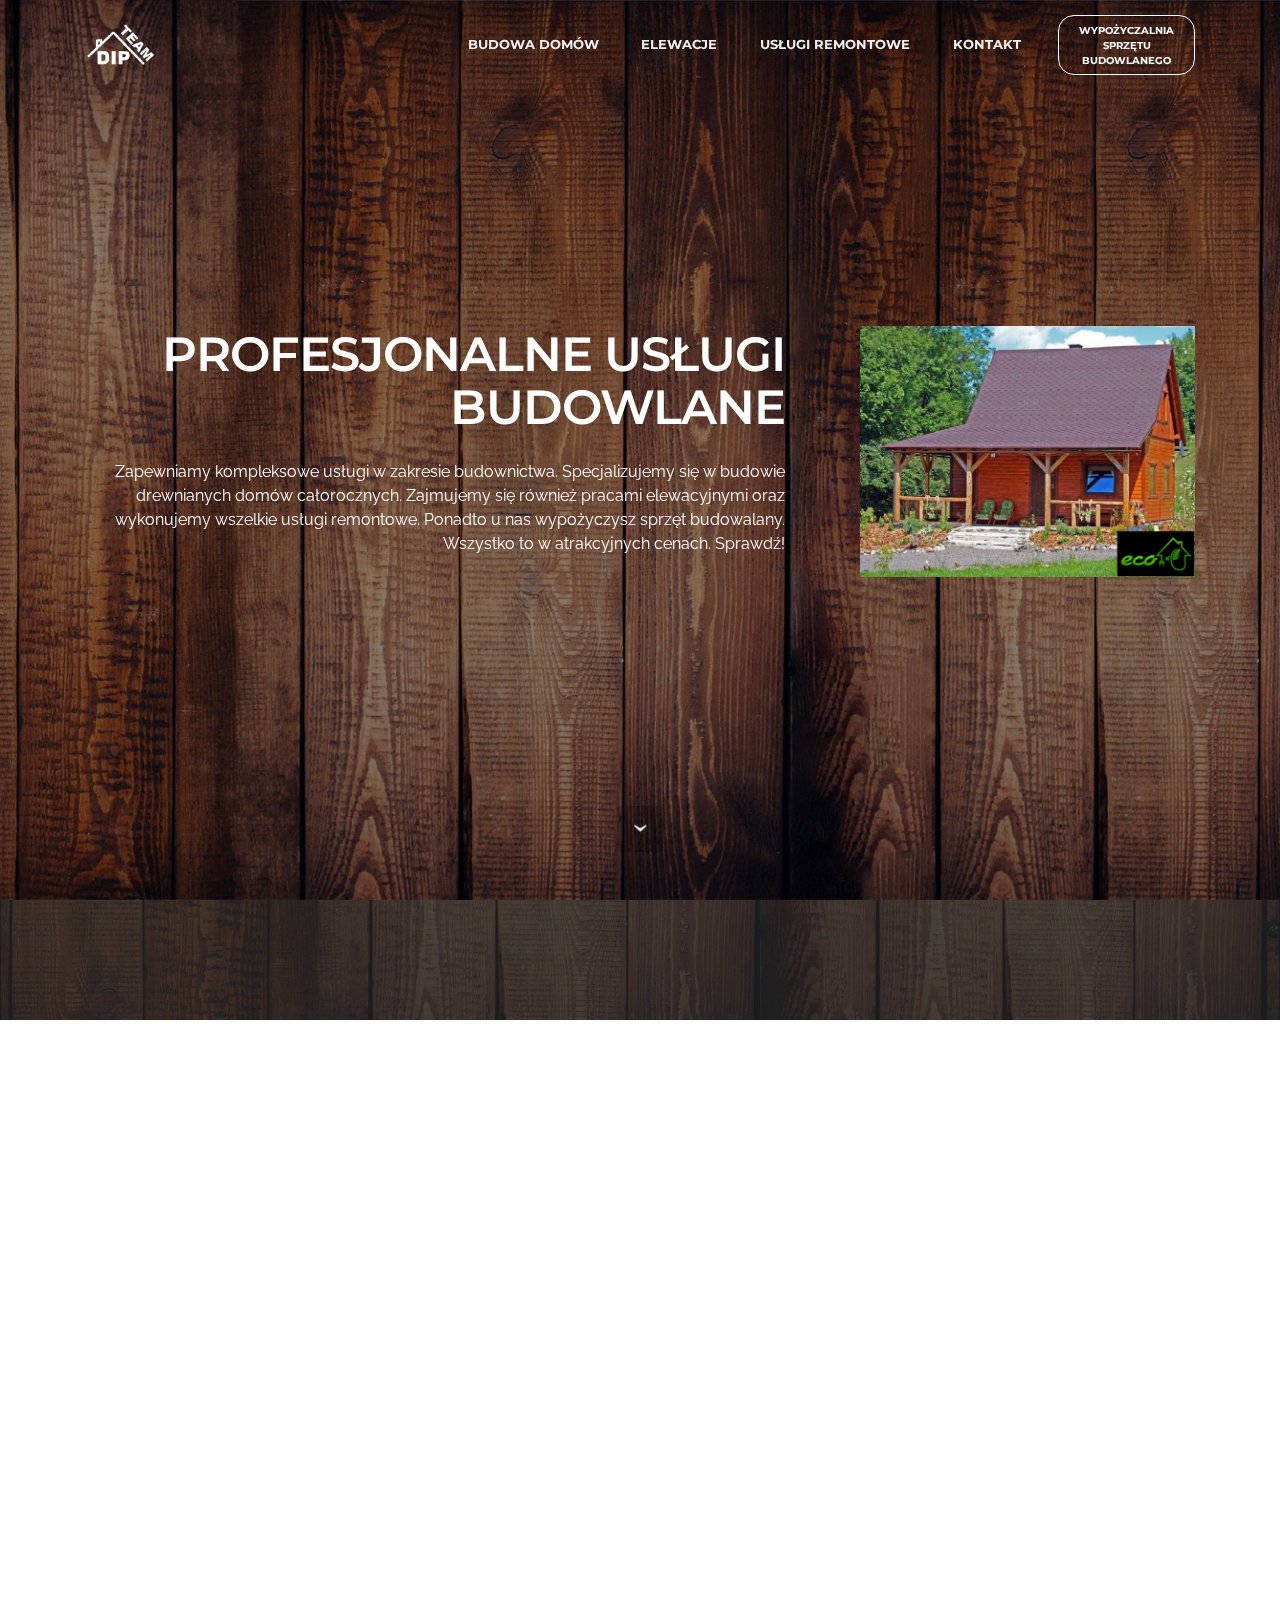
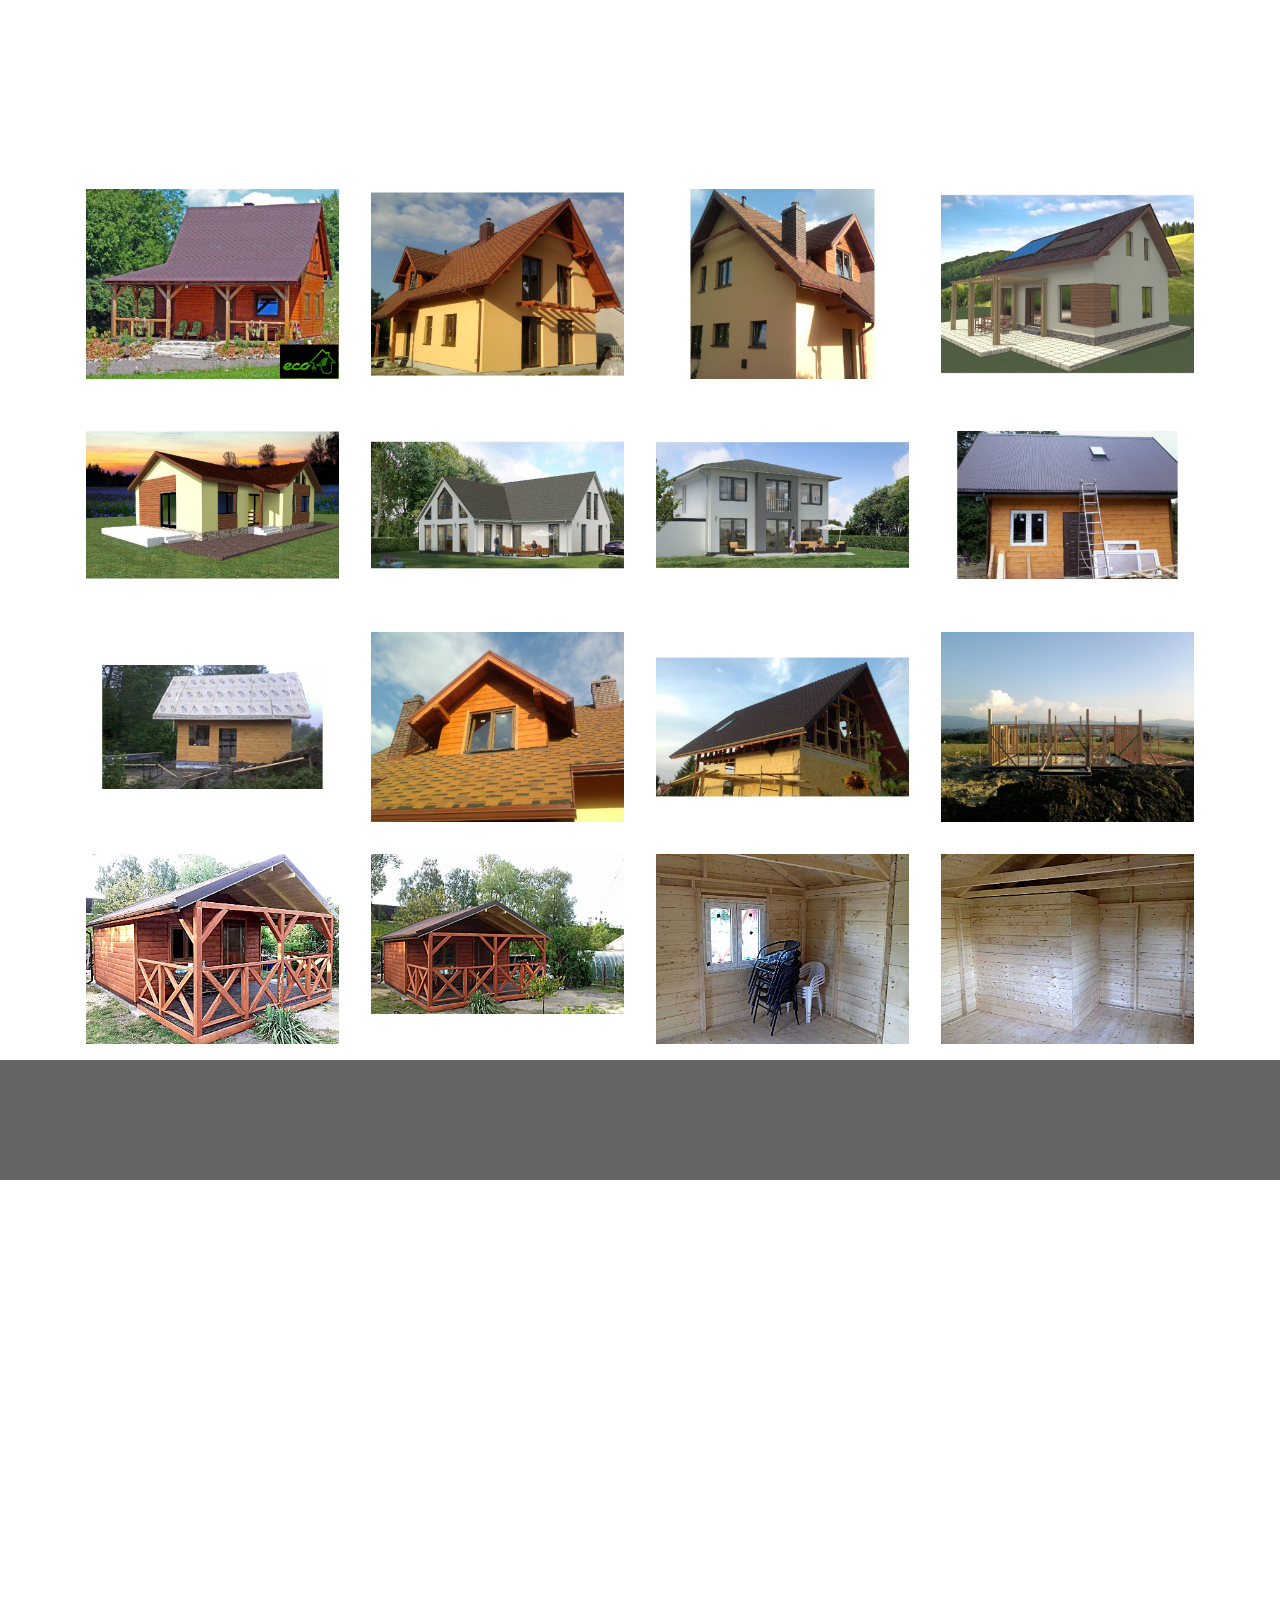
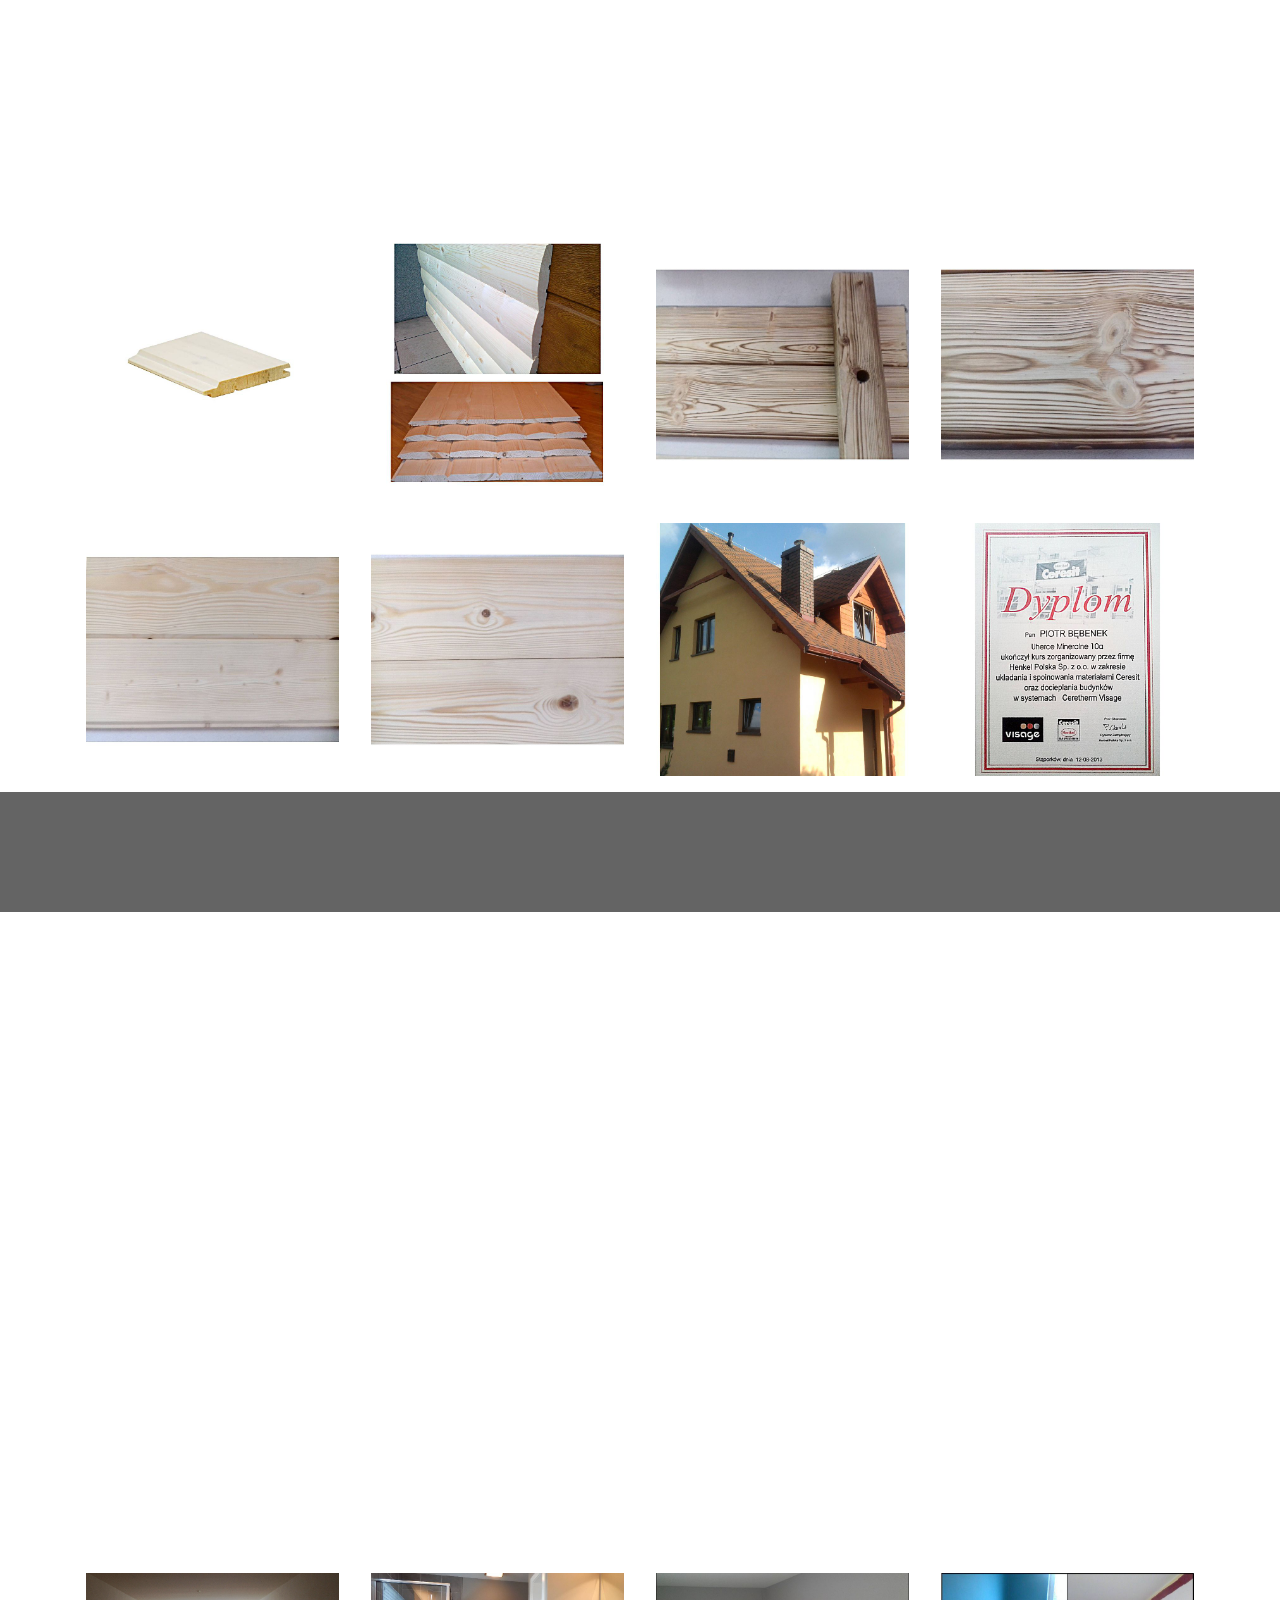
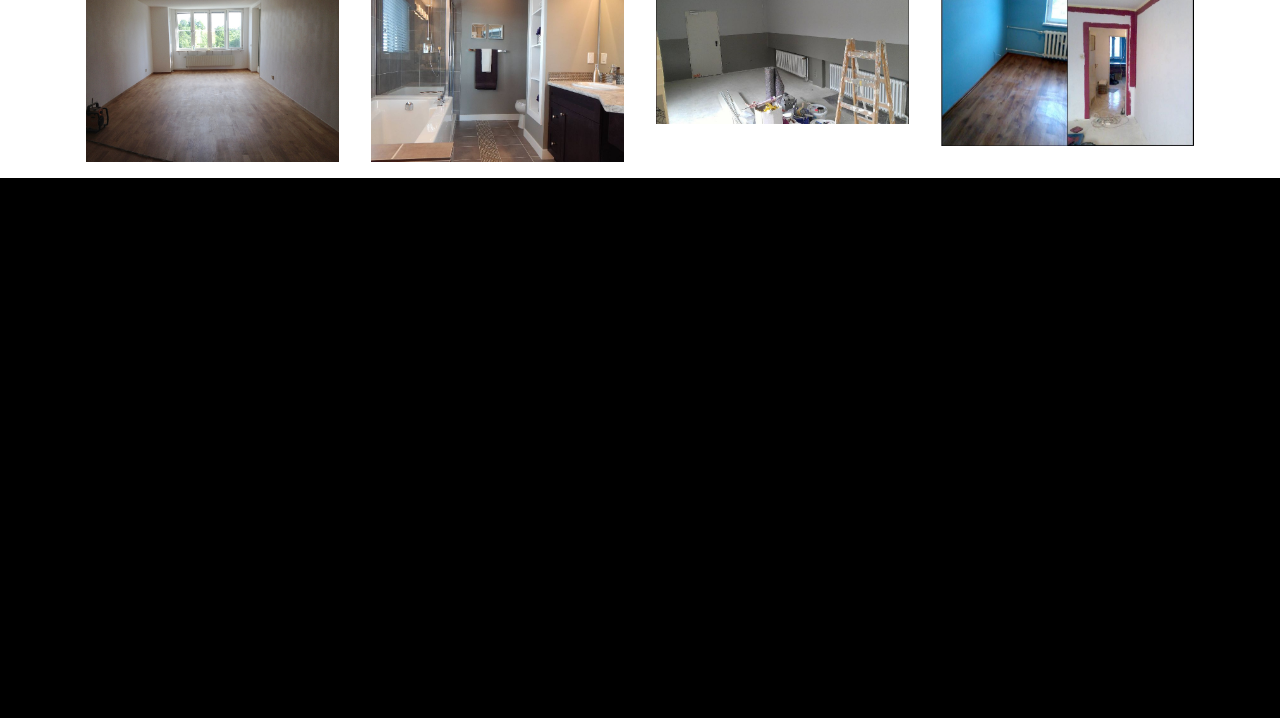
<file: index.html>
<!DOCTYPE html>
<html>
<head>
  <!-- Site made with Mobirise Website Builder v3.12.1, https://mobirise.com -->
  <meta charset="UTF-8">
  <meta http-equiv="X-UA-Compatible" content="IE=edge">
  <meta name="generator" content="Mobirise v3.12.1, mobirise.com">
  <meta name="viewport" content="width=device-width, initial-scale=1">
  <link rel="shortcut icon" href="assets/images/logo1-191x128-10.png" type="image/x-icon">
  <meta name="description" content="">
  
  <link rel="stylesheet" href="https://fonts.googleapis.com/css?family=Lora:400,700,400italic,700italic&amp;subset=latin">
  <link rel="stylesheet" href="https://fonts.googleapis.com/css?family=Montserrat:400,700">
  <link rel="stylesheet" href="https://fonts.googleapis.com/css?family=Raleway:100,100i,200,200i,300,300i,400,400i,500,500i,600,600i,700,700i,800,800i,900,900i">
  <link rel="stylesheet" href="assets/bootstrap-material-design-font/css/material.css">
  <link rel="stylesheet" href="assets/et-line-font-plugin/style.css">
  <link rel="stylesheet" href="assets/tether/tether.min.css">
  <link rel="stylesheet" href="assets/bootstrap/css/bootstrap.min.css">
  <link rel="stylesheet" href="assets/dropdown/css/style.css">
  <link rel="stylesheet" href="assets/animate.css/animate.min.css">
  <link rel="stylesheet" href="assets/theme/css/style.css">
  <link rel="stylesheet" href="assets/mobirise-gallery/style.css">
  <link rel="stylesheet" href="assets/mobirise/css/mbr-additional.css" type="text/css">
  
  
  
</head>
<body>
<section id="menu-2">

    <nav class="navbar navbar-dropdown bg-color transparent navbar-fixed-top">
        <div class="container">

            <div class="mbr-table">
                <div class="mbr-table-cell">

                    <div class="navbar-brand">
                        <a href="index.html#header2-0" class="navbar-logo"><img src="assets/images/logo1-191x128-10.png" alt="DIPTEAM"></a>
                        
                    </div>

                </div>
                <div class="mbr-table-cell">

                    <button class="navbar-toggler pull-xs-right hidden-md-up" type="button" data-toggle="collapse" data-target="#exCollapsingNavbar">
                        <div class="hamburger-icon"></div>
                    </button>

                    <ul class="nav-dropdown collapse pull-xs-right nav navbar-nav navbar-toggleable-sm" id="exCollapsingNavbar"><li class="nav-item"><a class="nav-link link" href="index.html#msg-box8-4">BUDOWA DOMÓW</a></li><li class="nav-item"><a class="nav-link link" href="index.html#msg-box8-8">ELEWACJE</a></li><li class="nav-item"><a class="nav-link link" href="index.html#msg-box8-c">USŁUGI REMONTOWE</a></li><li class="nav-item"><a class="nav-link link" href="index.html#msg-box8-r" aria-expanded="false">KONTAKT</a></li><li class="nav-item nav-btn"><a class="nav-link btn btn-white btn-white-outline" href="page2.html" target="_blank">WYPOŻYCZALNIA<br> SPRZĘTU<br> BUDOWLANEGO</a></li></ul>
                    <button hidden="" class="navbar-toggler navbar-close" type="button" data-toggle="collapse" data-target="#exCollapsingNavbar">
                        <div class="close-icon"></div>
                    </button>

                </div>
            </div>

        </div>
    </nav>

</section>

<section class="engine"><a rel="external" href="https://mobirise.com">mobirise.com</a></section><section class="mbr-section mbr-section-hero mbr-section-full header2 mbr-parallax-background mbr-after-navbar" id="header2-0" style="background-image: url(assets/images/floor-1256804-1920-2000x1122-70.jpg);">

    <div class="mbr-overlay" style="opacity: 0.4; background-color: rgb(0, 0, 0);">
    </div>

    <div class="mbr-table mbr-table-full">
        <div class="mbr-table-cell">

            <div class="container">
                <div class="mbr-section row">
                    <div class="mbr-table-md-up">
                        
                        
                        

                        <div class="mbr-table-cell col-md-5 content-size text-xs-center text-md-right">

                            <h3 class="mbr-section-title display-2">PROFESJONALNE USŁUGI BUDOWLANE</h3>

                            <div class="mbr-section-text">
                                <p>Zapewniamy kompleksowe usługi w zakresie budownictwa. Specjalizujemy się w budowie drewnianych domów całorocznych. Zajmujemy się również pracami elewacyjnymi oraz wykonujemy wszelkie usługi remontowe. Ponadto u nas wypożyczysz sprzęt budowalany. Wszystko to w atrakcyjnych cenach. Sprawdź!</p>
                            </div>

                            

                        </div>
                        <div class="mbr-table-cell mbr-valign-top mbr-left-padding-md-up col-md-7 image-size" style="width: 36%;">
                            <div class="mbr-figure"><img src="assets/images/29-1400x1050-91.png"></div>
                        </div>

                    </div>
                </div>
            </div>

        </div>
    </div>

    <div class="mbr-arrow mbr-arrow-floating hidden-sm-down" aria-hidden="true"><a href="#msg-box8-4"><i class="mbr-arrow-icon"></i></a></div>

</section>

<section class="mbr-section article mbr-parallax-background" id="msg-box8-4" style="background-image: url(assets/images/floor-1256804-1920-2000x1122-78.jpg); padding-top: 40px; padding-bottom: 40px;">

    <div class="mbr-overlay" style="opacity: 0.8; background-color: rgb(34, 34, 34);">
    </div>
    <div class="container">
        <div class="row">
            <div class="col-md-8 col-md-offset-2 text-xs-center">
                <h3 class="mbr-section-title display-2">BUDOWA DOMÓW</h3>
                
                
            </div>
        </div>
    </div>

</section>

<section class="mbr-section mbr-section__container article" id="header3-5" style="background-color: rgb(255, 255, 255); padding-top: 20px; padding-bottom: 20px;">
    <div class="container">
        <div class="row">
            <div class="col-xs-12">
                <h3 class="mbr-section-title display-2">Ekologicznie, ekonomicznie, szybko, solidnie.</h3>
                
            </div>
        </div>
    </div>
</section>

<section class="mbr-section article mbr-section__container" id="content2-6" style="background-color: rgb(255, 255, 255); padding-top: 20px; padding-bottom: 20px;">

    <div class="container">
        <div class="row">
            <div class="col-xs-12 lead"><blockquote><p>&nbsp;&nbsp;&nbsp;&nbsp;Nasza działalność zajmuje się głównie kompleksową budową domów.&nbsp;<span style="font-size: 1.07rem; line-height: 1.5;">W szczególnosci budową domów typ,,kanadyjski".</span></p><p><span style="font-size: 1.07rem; line-height: 1.5;">Wykonujemy budowy domków jednorodzinnych letniskowych oraz całorocznych, elewacji drewnianych z boazerii oraz z pół bala a także ze styropianu, dzięki czemu domek przypomina tradycyjny murowany.&nbsp;</span></p></blockquote></div>
        </div>
    </div>

</section>

<section class="mbr-section article mbr-section__container" id="content2-1e" style="background-color: rgb(255, 255, 255); padding-top: 20px; padding-bottom: 20px;">

    <div class="container">
        <div class="row">
            <div class="col-xs-12 lead"><blockquote>Materiały, których używamy są najwyższej jakości, ponieważ głównie zależy nam na zadowoleniu klienta.</blockquote></div>
        </div>
    </div>

</section>

<section class="mbr-section article mbr-section__container" id="content2-1d" style="background-color: rgb(255, 255, 255); padding-top: 20px; padding-bottom: 20px;">

    <div class="container">
        <div class="row">
            <div class="col-xs-12 lead"><blockquote>Do budowy wykorzystujemy drewno certfikowane w klasie C24.</blockquote><blockquote>Dodatkowo wykonujemy konstrukcje z rodzimego drewna struganego czterostronnie, oczywiście wszytko jest zabezpieczone srodkiem niepalnym.</blockquote></div>
        </div>
    </div>

</section>

<section class="mbr-section article mbr-section__container" id="content2-1f" style="background-color: rgb(255, 255, 255); padding-top: 20px; padding-bottom: 20px;">

    <div class="container">
        <div class="row">
            <div class="col-xs-12 lead"><blockquote>Okna o współczynniku od 0,5-1,1 W/m2K w pakietach trzyszybowym lub w tradycyjnym.</blockquote></div>
        </div>
    </div>

</section>

<section class="mbr-section article mbr-section__container" id="content2-1c" style="background-color: rgb(255, 255, 255); padding-top: 20px; padding-bottom: 20px;">

    <div class="container">
        <div class="row">
            <div class="col-xs-12 lead"><blockquote><span style="font-size: 1.09rem; line-height: 1.5;">Oczywiście cena jak również materiały do wykonania są do wspólnego uzgodnienia .&nbsp;</span><span style="font-size: 1.09rem; line-height: 1.5;">Tak czy inaczej naszym głównym celem jest to aby nasz klient byl zadowolony- my też jesteśmy ludźmi więc zawsze możemy sie dogadać aby każdy był zadowolony i osiągnął swój cel.&nbsp;</span></blockquote><blockquote>Jeżeli jesteś zainteresowany to zadzwoń umówimy sie na spotkanie na wycene bo im prostszy projekt tym bardziej możemy obniżyć cene.</blockquote></div>
        </div>
    </div>

</section>

<section class="mbr-section mbr-section__container" id="buttons1-1g" style="background-color: rgb(255, 255, 255); padding-top: 0px; padding-bottom: 0px;">

    <div class="container">
        <div class="row">
            <div class="col-xs-12">
                <div class="text-xs-center"><a class="btn btn-primary" href="index.html#contacts2-q">KONTAKT</a> </div>
            </div>
        </div>
    </div>

</section>

<section class="mbr-gallery mbr-section mbr-section-nopadding mbr-slider-carousel" id="gallery1-7" data-filter="false" style="background-color: rgb(255, 255, 255); padding-top: 0rem; padding-bottom: 0rem;">
    <!-- Filter -->
    

    <!-- Gallery -->
    <div class="mbr-gallery-row container">
        <div class=" mbr-gallery-layout-default">
            <div>
                <div>
                    <div class="mbr-gallery-item mbr-gallery-item__mobirise3 mbr-gallery-item--p1" data-tags="Responsive" data-video-url="false">
                        <div href="#lb-gallery1-7" data-slide-to="0" data-toggle="modal">
                            
                            

                            <img alt="" src="assets/images/29-2000x1500-51-800x600-40.png">
                            
                            <span class="icon-focus"></span>
                            
                        </div>
                    </div><div class="mbr-gallery-item mbr-gallery-item__mobirise3 mbr-gallery-item--p1" data-tags="Creative" data-video-url="false">
                        <div href="#lb-gallery1-7" data-slide-to="1" data-toggle="modal">
                            
                            

                            <img alt="" src="assets/images/zdjcie04121-2000x1500-21-800x600-48.jpg">
                            
                            <span class="icon-focus"></span>
                            
                        </div>
                    </div><div class="mbr-gallery-item mbr-gallery-item__mobirise3 mbr-gallery-item--p1" data-tags="Animated" data-video-url="false">
                        <div href="#lb-gallery1-7" data-slide-to="2" data-toggle="modal">
                            
                            

                            <img alt="" src="assets/images/zdjcie0416-2000x1500-74-800x600-17.jpg">
                            
                            <span class="icon-focus"></span>
                            
                        </div>
                    </div><div class="mbr-gallery-item mbr-gallery-item__mobirise3 mbr-gallery-item--p1" data-tags="Animated" data-video-url="false">
                        <div href="#lb-gallery1-7" data-slide-to="3" data-toggle="modal">
                            
                            

                            <img alt="" src="assets/images/preeria-home-1820916-1280-2000x1500-83-800x600-4.jpg">
                            
                            <span class="icon-focus"></span>
                            
                        </div>
                    </div><div class="mbr-gallery-item mbr-gallery-item__mobirise3 mbr-gallery-item--p1" data-tags="Responsive" data-video-url="false">
                        <div href="#lb-gallery1-7" data-slide-to="4" data-toggle="modal">
                            
                            

                            <img alt="" src="assets/images/passive-home-1820901-1920-2000x1500-25-800x600-11.jpg">
                            
                            <span class="icon-focus"></span>
                            
                        </div>
                    </div><div class="mbr-gallery-item mbr-gallery-item__mobirise3 mbr-gallery-item--p1" data-tags="Responsive" data-video-url="false">
                        <div href="#lb-gallery1-7" data-slide-to="5" data-toggle="modal">
                            
                            

                            <img alt="" src="assets/images/single-family-home-1026368-1920-2000x1500-6-800x600-42.jpg">
                            
                            <span class="icon-focus"></span>
                            
                        </div>
                    </div><div class="mbr-gallery-item mbr-gallery-item__mobirise3 mbr-gallery-item--p1" data-tags="Creative" data-video-url="false">
                        <div href="#lb-gallery1-7" data-slide-to="6" data-toggle="modal">
                            
                            

                            <img alt="" src="assets/images/single-family-home-1026371-1920-2000x1500-45-800x600-77.jpg">
                            
                            <span class="icon-focus"></span>
                            
                        </div>
                    </div><div class="mbr-gallery-item mbr-gallery-item__mobirise3 mbr-gallery-item--p1" data-tags="Creative" data-video-url="false">
                        <div href="#lb-gallery1-7" data-slide-to="7" data-toggle="modal">
                            
                            

                            <img alt="" src="assets/images/zdjcie0277-2000x1500-17-800x600-6.jpg">
                            
                            <span class="icon-focus"></span>
                            
                        </div>
                    </div><div class="mbr-gallery-item mbr-gallery-item__mobirise3 mbr-gallery-item--p1" data-tags="Creative" data-video-url="false">
                        <div href="#lb-gallery1-7" data-slide-to="8" data-toggle="modal">
                            
                            

                            <img alt="" src="assets/images/zdjcie0244-2000x1500-61-800x600-94.jpg">
                            
                            <span class="icon-focus"></span>
                            
                        </div>
                    </div><div class="mbr-gallery-item mbr-gallery-item__mobirise3 mbr-gallery-item--p1" data-tags="Creative" data-video-url="false">
                        <div href="#lb-gallery1-7" data-slide-to="9" data-toggle="modal">
                            
                            

                            <img alt="" src="assets/images/2-2000x1500-83-800x600-81.png">
                            
                            <span class="icon-focus"></span>
                            
                        </div>
                    </div><div class="mbr-gallery-item mbr-gallery-item__mobirise3 mbr-gallery-item--p1" data-tags="Creative" data-video-url="false">
                        <div href="#lb-gallery1-7" data-slide-to="10" data-toggle="modal">
                            
                            

                            <img alt="" src="assets/images/20160903-181215-2000x1500-70-800x600-14.jpg">
                            
                            <span class="icon-focus"></span>
                            
                        </div>
                    </div><div class="mbr-gallery-item mbr-gallery-item__mobirise3 mbr-gallery-item--p1" data-tags="Creative" data-video-url="false">
                        <div href="#lb-gallery1-7" data-slide-to="11" data-toggle="modal">
                            
                            

                            <img alt="" src="assets/images/zdjcie0556-2000x1500-32-800x600-49.jpg">
                            
                            <span class="icon-focus"></span>
                            
                        </div>
                    </div><div class="mbr-gallery-item mbr-gallery-item__mobirise3 mbr-gallery-item--p1" data-tags="Creative" data-video-url="false">
                        <div href="#lb-gallery1-7" data-slide-to="12" data-toggle="modal">
                            
                            

                            <img alt="" src="assets/images/img-20170716-wa0000-2000x1500-800x600.jpg">
                            
                            <span class="icon-focus"></span>
                            
                        </div>
                    </div><div class="mbr-gallery-item mbr-gallery-item__mobirise3 mbr-gallery-item--p1" data-tags="Creative" data-video-url="false">
                        <div href="#lb-gallery1-7" data-slide-to="13" data-toggle="modal">
                            
                            

                            <img alt="" src="assets/images/img-20170716-wa0008-2000x1266-800x506.jpg">
                            
                            <span class="icon-focus"></span>
                            
                        </div>
                    </div><div class="mbr-gallery-item mbr-gallery-item__mobirise3 mbr-gallery-item--p1" data-tags="Creative" data-video-url="false">
                        <div href="#lb-gallery1-7" data-slide-to="14" data-toggle="modal">
                            
                            

                            <img alt="" src="assets/images/img-20170716-wa0001-2000x1500-800x600.jpg">
                            
                            <span class="icon-focus"></span>
                            
                        </div>
                    </div><div class="mbr-gallery-item mbr-gallery-item__mobirise3 mbr-gallery-item--p1" data-tags="Creative" data-video-url="false">
                        <div href="#lb-gallery1-7" data-slide-to="15" data-toggle="modal">
                            
                            

                            <img alt="" src="assets/images/img-20170716-wa0003-2000x1500-800x600.jpg">
                            
                            <span class="icon-focus"></span>
                            
                        </div>
                    </div>
                </div>
            </div>
            <div class="clearfix"></div>
        </div>
    </div>

    <!-- Lightbox -->
    <div data-app-prevent-settings="" class="mbr-slider modal fade carousel slide" tabindex="-1" data-keyboard="true" data-interval="false" id="lb-gallery1-7">
        <div class="modal-dialog">
            <div class="modal-content">
                <div class="modal-body">
                    <ol class="carousel-indicators">
                        <li data-app-prevent-settings="" data-target="#lb-gallery1-7" data-slide-to="0"></li><li data-app-prevent-settings="" data-target="#lb-gallery1-7" data-slide-to="1"></li><li data-app-prevent-settings="" data-target="#lb-gallery1-7" data-slide-to="2"></li><li data-app-prevent-settings="" data-target="#lb-gallery1-7" data-slide-to="3"></li><li data-app-prevent-settings="" data-target="#lb-gallery1-7" data-slide-to="4"></li><li data-app-prevent-settings="" data-target="#lb-gallery1-7" data-slide-to="5"></li><li data-app-prevent-settings="" data-target="#lb-gallery1-7" data-slide-to="6"></li><li data-app-prevent-settings="" data-target="#lb-gallery1-7" data-slide-to="7"></li><li data-app-prevent-settings="" data-target="#lb-gallery1-7" data-slide-to="8"></li><li data-app-prevent-settings="" data-target="#lb-gallery1-7" data-slide-to="9"></li><li data-app-prevent-settings="" data-target="#lb-gallery1-7" data-slide-to="10"></li><li data-app-prevent-settings="" data-target="#lb-gallery1-7" data-slide-to="11"></li><li data-app-prevent-settings="" data-target="#lb-gallery1-7" data-slide-to="12"></li><li data-app-prevent-settings="" data-target="#lb-gallery1-7" data-slide-to="13"></li><li data-app-prevent-settings="" data-target="#lb-gallery1-7" data-slide-to="14"></li><li data-app-prevent-settings="" data-target="#lb-gallery1-7" class=" active" data-slide-to="15"></li>
                    </ol>
                    <div class="carousel-inner">
                        <div class="carousel-item">
                            <img alt="" src="assets/images/29-2000x1500-51.png">
                        </div><div class="carousel-item">
                            <img alt="" src="assets/images/zdjcie04121-2000x1500-21.jpg">
                        </div><div class="carousel-item">
                            <img alt="" src="assets/images/zdjcie0416-2000x1500-74.jpg">
                        </div><div class="carousel-item">
                            <img alt="" src="assets/images/preeria-home-1820916-1280-2000x1500-83.jpg">
                        </div><div class="carousel-item">
                            <img alt="" src="assets/images/passive-home-1820901-1920-2000x1500-25.jpg">
                        </div><div class="carousel-item">
                            <img alt="" src="assets/images/single-family-home-1026368-1920-2000x1500-6.jpg">
                        </div><div class="carousel-item">
                            <img alt="" src="assets/images/single-family-home-1026371-1920-2000x1500-45.jpg">
                        </div><div class="carousel-item">
                            <img alt="" src="assets/images/zdjcie0277-2000x1500-17.jpg">
                        </div><div class="carousel-item">
                            <img alt="" src="assets/images/zdjcie0244-2000x1500-61.jpg">
                        </div><div class="carousel-item">
                            <img alt="" src="assets/images/2-2000x1500-83.png">
                        </div><div class="carousel-item">
                            <img alt="" src="assets/images/20160903-181215-2000x1500-70.jpg">
                        </div><div class="carousel-item">
                            <img alt="" src="assets/images/zdjcie0556-2000x1500-32.jpg">
                        </div><div class="carousel-item">
                            <img alt="" src="assets/images/img-20170716-wa0000-2000x1500.jpg">
                        </div><div class="carousel-item">
                            <img alt="" src="assets/images/img-20170716-wa0008-2000x1266.jpg">
                        </div><div class="carousel-item">
                            <img alt="" src="assets/images/img-20170716-wa0001-2000x1500.jpg">
                        </div><div class="carousel-item active">
                            <img alt="" src="assets/images/img-20170716-wa0003-2000x1500.jpg">
                        </div>
                    </div>
                    <a class="left carousel-control" role="button" data-slide="prev" href="#lb-gallery1-7">
                        <span class="icon-prev" aria-hidden="true"></span>
                        <span class="sr-only">Previous</span>
                    </a>
                    <a class="right carousel-control" role="button" data-slide="next" href="#lb-gallery1-7">
                        <span class="icon-next" aria-hidden="true"></span>
                        <span class="sr-only">Next</span>
                    </a>

                    <a class="close" href="#" role="button" data-dismiss="modal">
                        <span aria-hidden="true">×</span>
                        <span class="sr-only">Close</span>
                    </a>
                </div>
            </div>
        </div>
    </div>
</section>

<section class="mbr-section article mbr-parallax-background" id="msg-box8-8" style="background-image: url(assets/images/floor-1256804-1920-2000x1122-61.jpg); padding-top: 40px; padding-bottom: 40px;">

    <div class="mbr-overlay" style="opacity: 0.7; background-color: rgb(34, 34, 34);">
    </div>
    <div class="container">
        <div class="row">
            <div class="col-md-8 col-md-offset-2 text-xs-center">
                <h3 class="mbr-section-title display-2">ELEWACJE I OCIEPLENIA</h3>
                
                
            </div>
        </div>
    </div>

</section>

<section class="mbr-section mbr-section__container article" id="header3-9" style="background-color: rgb(255, 255, 255); padding-top: 20px; padding-bottom: 20px;">
    <div class="container">
        <div class="row">
            <div class="col-xs-12">
                <h3 class="mbr-section-title display-2">Nowoczesna estetyka, wysoka jakość wykonania.&nbsp;</h3>
                
            </div>
        </div>
    </div>
</section>

<section class="mbr-section article mbr-section__container" id="content2-a" style="background-color: rgb(255, 255, 255); padding-top: 20px; padding-bottom: 20px;">

    <div class="container">
        <div class="row">
            <div class="col-xs-12 lead"><blockquote><p>&nbsp;&nbsp;&nbsp;&nbsp;<span style="font-size: 1.09rem; line-height: 1.5;">Wykonujemy elewacje:</span></p><p><span style="font-size: 1.09rem; line-height: 1.5;"><br></span></p><ul><li><span style="font-size: 1.09rem; line-height: 1.5;">Z drewna stosując różne wzory oraz kolory którymi dysponujemy w konkurencyjnych cenach. Wzór drewnianej elewacji możemy dobierać  wg Panśtwa gustu, może to Być w formie:</span></li></ul><p>&nbsp;&nbsp;&nbsp;&nbsp;&nbsp;&nbsp;&nbsp;&nbsp;&nbsp;&nbsp;&nbsp;&nbsp;&nbsp;&nbsp;&nbsp;&nbsp;&nbsp; &nbsp; -&nbsp;<span style="font-size: 1.09rem; line-height: 1.5;">Półbala (szerszy bądź węższy), </span></p><p>&nbsp;&nbsp;&nbsp;&nbsp;&nbsp;&nbsp;&nbsp;&nbsp;&nbsp;&nbsp;&nbsp;&nbsp;&nbsp;&nbsp;&nbsp;&nbsp;&nbsp; &nbsp; -&nbsp;<span style="font-size: 1.09rem; line-height: 1.5;">Deski zwykłej,</span></p><p><span style="font-size: 1.09rem; line-height: 1.5;"> </span></p><p>&nbsp;&nbsp;&nbsp;&nbsp;&nbsp;&nbsp;&nbsp;&nbsp;&nbsp;&nbsp;&nbsp;&nbsp;&nbsp;&nbsp;&nbsp;&nbsp;&nbsp; &nbsp; - Deski palonej ogniem, która odznacza się pięknym wyglądem,<br></p><p>&nbsp;&nbsp;&nbsp;&nbsp;&nbsp;&nbsp;&nbsp;&nbsp;&nbsp;&nbsp;&nbsp;&nbsp;&nbsp;&nbsp;&nbsp;&nbsp;&nbsp; &nbsp; - S<span style="font-size: 1.09rem; line-height: 1.5;">tylu góralskiego z różnymi zdobieniami.</span></p><p><span style="font-size: 1.09rem; line-height: 1.5;"><br></span></p><ul><li><span style="font-size: 1.09rem; line-height: 1.5;">&nbsp;Tradycyjne ocieplenia metodą lekką-mokrą stosowane na styropian, dodając ostateczny wygląd stosując tynk cienkowarstwowy w połączeniu z ozdobnymi elementami w tym z kamienia wg wyboru, i gustu klienta.&nbsp;</span></li></ul></blockquote></div>
        </div>
    </div>

</section>

<section class="mbr-section article mbr-section__container" id="content2-1i" style="background-color: rgb(255, 255, 255); padding-top: 20px; padding-bottom: 20px;">

    <div class="container">
        <div class="row">
            <div class="col-xs-12 lead"><blockquote><p><span style="font-size: 1.07rem; line-height: 1.5;">Docieplamy budynki drewniane:</span></p><ul><li><span style="font-size: 1.07rem; line-height: 1.5;"> wełną, ocieplając konstrukcje domu surowego oraz stosując ruszt by docieplić budynek również od wewnątrz, jeśli zachodzi taka potrzeba, aby zapewnić odpowiednią izolacje.</span></li><li><span style="font-size: 1.07rem; line-height: 1.5;">pianką poliuretanową, która obecnie coraz częściej bywa stosowana w konstrukcjach drewnianych.</span></li></ul><p><span style="font-size: 1.07rem; line-height: 1.5;"><br></span></p><p><span style="font-size: 1.07rem; line-height: 1.5;">Wybór należy do Państwa.</span></p></blockquote></div>
        </div>
    </div>

</section>

<section class="mbr-gallery mbr-section mbr-section-nopadding mbr-slider-carousel" id="gallery2-b" data-filter="false" style="padding-top: 0rem; padding-bottom: 0rem;">
    <!-- Filter -->
    

    <!-- Gallery -->
    <div class="mbr-gallery-row container">
        <div class=" mbr-gallery-layout-default">
            <div>
                <div>
                    <div class="mbr-gallery-item mbr-gallery-item__mobirise3 mbr-gallery-item--p1" data-tags="Awesome" data-video-url="false">
                        <div href="#lb-gallery2-b" data-slide-to="0" data-toggle="modal">
                            
                            

                            <img alt="" src="assets/images/1-2000x2000-5-800x800-22.jpg">
                            
                            <span class="icon-focus"></span>
                            
                        </div>
                    </div><div class="mbr-gallery-item mbr-gallery-item__mobirise3 mbr-gallery-item--p1" data-tags="Responsive" data-video-url="false">
                        <div href="#lb-gallery2-b" data-slide-to="1" data-toggle="modal">
                            
                            

                            <img alt="" src="assets/images/deski-2000x2000-46-800x800-1.jpg">
                            
                            <span class="icon-focus"></span>
                            
                        </div>
                    </div><div class="mbr-gallery-item mbr-gallery-item__mobirise3 mbr-gallery-item--p1" data-tags="Responsive" data-video-url="false">
                        <div href="#lb-gallery2-b" data-slide-to="2" data-toggle="modal">
                            
                            

                            <img alt="" src="assets/images/4-2000x2000-60-800x800-64.jpg">
                            
                            <span class="icon-focus"></span>
                            
                        </div>
                    </div><div class="mbr-gallery-item mbr-gallery-item__mobirise3 mbr-gallery-item--p1" data-tags="Responsive" data-video-url="false">
                        <div href="#lb-gallery2-b" data-slide-to="3" data-toggle="modal">
                            
                            

                            <img alt="" src="assets/images/5-2000x2000-78-800x800-32.jpg">
                            
                            <span class="icon-focus"></span>
                            
                        </div>
                    </div><div class="mbr-gallery-item mbr-gallery-item__mobirise3 mbr-gallery-item--p1" data-tags="Responsive" data-video-url="false">
                        <div href="#lb-gallery2-b" data-slide-to="4" data-toggle="modal">
                            
                            

                            <img alt="" src="assets/images/6-2000x2000-80-800x800-74.jpg">
                            
                            <span class="icon-focus"></span>
                            
                        </div>
                    </div><div class="mbr-gallery-item mbr-gallery-item__mobirise3 mbr-gallery-item--p1" data-tags="Responsive" data-video-url="false">
                        <div href="#lb-gallery2-b" data-slide-to="5" data-toggle="modal">
                            
                            

                            <img alt="" src="assets/images/7-2000x2000-17-800x800-86.jpg">
                            
                            <span class="icon-focus"></span>
                            
                        </div>
                    </div><div class="mbr-gallery-item mbr-gallery-item__mobirise3 mbr-gallery-item--p1" data-tags="Responsive" data-video-url="false">
                        <div href="#lb-gallery2-b" data-slide-to="6" data-toggle="modal">
                            
                            

                            <img alt="" src="assets/images/8-2000x2000-30-800x800-71.jpg">
                            
                            <span class="icon-focus"></span>
                            
                        </div>
                    </div><div class="mbr-gallery-item mbr-gallery-item__mobirise3 mbr-gallery-item--p1" data-tags="Responsive" data-video-url="false">
                        <div href="#lb-gallery2-b" data-slide-to="7" data-toggle="modal">
                            
                            

                            <img alt="" src="assets/images/20161214-122539-2000x2000-89-800x800-44.jpg">
                            
                            <span class="icon-focus"></span>
                            
                        </div>
                    </div>
                </div>
            </div>
            <div class="clearfix"></div>
        </div>
    </div>

    <!-- Lightbox -->
    <div data-app-prevent-settings="" class="mbr-slider modal fade carousel slide" tabindex="-1" data-keyboard="true" data-interval="false" id="lb-gallery2-b">
        <div class="modal-dialog">
            <div class="modal-content">
                <div class="modal-body">
                    <ol class="carousel-indicators">
                        <li data-app-prevent-settings="" data-target="#lb-gallery2-b" data-slide-to="0"></li><li data-app-prevent-settings="" data-target="#lb-gallery2-b" data-slide-to="1"></li><li data-app-prevent-settings="" data-target="#lb-gallery2-b" data-slide-to="2"></li><li data-app-prevent-settings="" data-target="#lb-gallery2-b" data-slide-to="3"></li><li data-app-prevent-settings="" data-target="#lb-gallery2-b" data-slide-to="4"></li><li data-app-prevent-settings="" data-target="#lb-gallery2-b" data-slide-to="5"></li><li data-app-prevent-settings="" data-target="#lb-gallery2-b" data-slide-to="6"></li><li data-app-prevent-settings="" data-target="#lb-gallery2-b" class=" active" data-slide-to="7"></li>
                    </ol>
                    <div class="carousel-inner">
                        <div class="carousel-item">
                            <img alt="" src="assets/images/1-2000x2000-5.jpg">
                        </div><div class="carousel-item">
                            <img alt="" src="assets/images/deski-2000x2000-46.jpg">
                        </div><div class="carousel-item">
                            <img alt="" src="assets/images/4-2000x2000-60.jpg">
                        </div><div class="carousel-item">
                            <img alt="" src="assets/images/5-2000x2000-78.jpg">
                        </div><div class="carousel-item">
                            <img alt="" src="assets/images/6-2000x2000-80.jpg">
                        </div><div class="carousel-item">
                            <img alt="" src="assets/images/7-2000x2000-17.jpg">
                        </div><div class="carousel-item">
                            <img alt="" src="assets/images/8-2000x2000-30.jpg">
                        </div><div class="carousel-item active">
                            <img alt="" src="assets/images/20161214-122539-2000x2000-89.jpg">
                        </div>
                    </div>
                    <a class="left carousel-control" role="button" data-slide="prev" href="#lb-gallery2-b">
                        <span class="icon-prev" aria-hidden="true"></span>
                        <span class="sr-only">Previous</span>
                    </a>
                    <a class="right carousel-control" role="button" data-slide="next" href="#lb-gallery2-b">
                        <span class="icon-next" aria-hidden="true"></span>
                        <span class="sr-only">Next</span>
                    </a>

                    <a class="close" href="#" role="button" data-dismiss="modal">
                        <span aria-hidden="true">×</span>
                        <span class="sr-only">Close</span>
                    </a>
                </div>
            </div>
        </div>
    </div>
</section>

<section class="mbr-section article mbr-parallax-background" id="msg-box8-c" style="background-image: url(assets/images/floor-1256804-1920-2000x1122-57.jpg); padding-top: 40px; padding-bottom: 40px;">

    <div class="mbr-overlay" style="opacity: 0.7; background-color: rgb(34, 34, 34);">
    </div>
    <div class="container">
        <div class="row">
            <div class="col-md-8 col-md-offset-2 text-xs-center">
                <h3 class="mbr-section-title display-2">USŁUGI REMONTOWE</h3>
                
                
            </div>
        </div>
    </div>

</section>

<section class="mbr-section mbr-section__container article" id="header3-d" style="background-color: rgb(255, 255, 255); padding-top: 20px; padding-bottom: 20px;">
    <div class="container">
        <div class="row">
            <div class="col-xs-12">
                <h3 class="mbr-section-title display-2">Dokładnie, solidnie, profesjonalnie.</h3>
                
            </div>
        </div>
    </div>
</section>

<section class="mbr-section article mbr-section__container" id="content2-e" style="background-color: rgb(255, 255, 255); padding-top: 20px; padding-bottom: 20px;">

    <div class="container">
        <div class="row">
            <div class="col-xs-12 lead"><blockquote><p>&nbsp;&nbsp;&nbsp;&nbsp;Jesteśmy małą firmą oferującą profesjonalne i kompleksowe usługi remontowo wykończeniowe.&nbsp;<span style="font-size: 1.09rem; line-height: 1.5;">Cechuje nas duże doświadczenie praktyczne oraz bardzo dobre i nowoczesne zaplecze techniczne.</span></p></blockquote></div>
        </div>
    </div>

</section>

<section class="mbr-section article mbr-section__container" id="content2-h" style="background-color: rgb(255, 255, 255); padding-top: 20px; padding-bottom: 20px;">

    <div class="container">
        <div class="row">
            <div class="col-xs-12 lead"><blockquote>Naszymi klientami są zarówno osoby prywatne, jak i firmy. Do każdego zlecenia podchodzimy indywidualnie.</blockquote><br></div>
        </div>
    </div>

</section>

<section class="mbr-section article mbr-section__container" id="content2-17" style="background-color: rgb(255, 255, 255); padding-top: 20px; padding-bottom: 20px;">

    <div class="container">
        <div class="row">
            <div class="col-xs-12 lead"><blockquote>&nbsp;Zapewniamy fachową pomoc w adaptacji wnętrza. Pomagamy w zakupie, negocjacji oraz transporcie materiałów.<span style="font-size: 1.09rem; line-height: 1.5;">&nbsp;</span></blockquote></div>
        </div>
    </div>

</section>

<section class="mbr-section article mbr-section__container" id="content2-18" style="background-color: rgb(255, 255, 255); padding-top: 20px; padding-bottom: 20px;">

    <div class="container">
        <div class="row">
            <div class="col-xs-12 lead"><blockquote>&nbsp;Gwarantujemy uczciwość (brak ukrytych opłat).<span style="font-size: 1.09rem; line-height: 1.5;">&nbsp;&nbsp;</span></blockquote></div>
        </div>
    </div>

</section>

<section class="mbr-section article mbr-section__container" id="content2-19" style="background-color: rgb(255, 255, 255); padding-top: 20px; padding-bottom: 20px;">

    <div class="container">
        <div class="row">
            <div class="col-xs-12 lead"><blockquote>&nbsp;Naszym atutem jest terminowość oraz wysoka jakość wykonywanych usług przy jednoczesnym zachowaniu konkurencyjnych cen.</blockquote></div>
        </div>
    </div>

</section>

<section class="mbr-section article mbr-section__container" id="content2-1a" style="background-color: rgb(255, 255, 255); padding-top: 20px; padding-bottom: 20px;">

    <div class="container">
        <div class="row">
            <div class="col-xs-12 lead"><blockquote><p><span style="font-size: 1.07rem; line-height: 1.5;">Zapraszamy do współpracy !</span></p></blockquote></div>
        </div>
    </div>

</section>

<section class="mbr-gallery mbr-section mbr-section-nopadding mbr-slider-carousel" id="gallery1-1h" data-filter="false" style="background-color: rgb(255, 255, 255); padding-top: 0rem; padding-bottom: 0rem;">
    <!-- Filter -->
    

    <!-- Gallery -->
    <div class="mbr-gallery-row container">
        <div class=" mbr-gallery-layout-default">
            <div>
                <div>
                    <div class="mbr-gallery-item mbr-gallery-item__mobirise3 mbr-gallery-item--p1" data-tags="Beautiful" data-video-url="false">
                        <div href="#lb-gallery1-1h" data-slide-to="0" data-toggle="modal">
                            
                            

                            <img alt="" src="assets/images/pexels-photo-64410-2000x1500-61-800x600-36.png">
                            
                            <span class="icon-focus"></span>
                            
                        </div>
                    </div><div class="mbr-gallery-item mbr-gallery-item__mobirise3 mbr-gallery-item--p1" data-tags="Beautiful" data-video-url="false">
                        <div href="#lb-gallery1-1h" data-slide-to="1" data-toggle="modal">
                            
                            

                            <img alt="" src="assets/images/bathroom-881124-1920-2000x1500-39-800x600-19.jpg">
                            
                            <span class="icon-focus"></span>
                            
                        </div>
                    </div><div class="mbr-gallery-item mbr-gallery-item__mobirise3 mbr-gallery-item--p1" data-tags="Beautiful" data-video-url="false">
                        <div href="#lb-gallery1-1h" data-slide-to="2" data-toggle="modal">
                            
                            

                            <img alt="" src="assets/images/site-245482-1920-2000x1197-5-800x478-28.jpg">
                            
                            <span class="icon-focus"></span>
                            
                        </div>
                    </div><div class="mbr-gallery-item mbr-gallery-item__mobirise3 mbr-gallery-item--p1" data-tags="Beautiful" data-video-url="false">
                        <div href="#lb-gallery1-1h" data-slide-to="3" data-toggle="modal">
                            
                            

                            <img alt="" src="assets/images/11-2000x1372-6-800x548-63.jpg">
                            
                            <span class="icon-focus"></span>
                            
                        </div>
                    </div>
                </div>
            </div>
            <div class="clearfix"></div>
        </div>
    </div>

    <!-- Lightbox -->
    <div data-app-prevent-settings="" class="mbr-slider modal fade carousel slide" tabindex="-1" data-keyboard="true" data-interval="false" id="lb-gallery1-1h">
        <div class="modal-dialog">
            <div class="modal-content">
                <div class="modal-body">
                    <ol class="carousel-indicators">
                        <li data-app-prevent-settings="" data-target="#lb-gallery1-1h" data-slide-to="0"></li><li data-app-prevent-settings="" data-target="#lb-gallery1-1h" data-slide-to="1"></li><li data-app-prevent-settings="" data-target="#lb-gallery1-1h" data-slide-to="2"></li><li data-app-prevent-settings="" data-target="#lb-gallery1-1h" class=" active" data-slide-to="3"></li>
                    </ol>
                    <div class="carousel-inner">
                        <div class="carousel-item">
                            <img alt="" src="assets/images/pexels-photo-64410-2000x1500-61.png">
                        </div><div class="carousel-item">
                            <img alt="" src="assets/images/bathroom-881124-1920-2000x1500-39.jpg">
                        </div><div class="carousel-item">
                            <img alt="" src="assets/images/site-245482-1920-2000x1197-5.jpg">
                        </div><div class="carousel-item active">
                            <img alt="" src="assets/images/11-2000x1372-6.jpg">
                        </div>
                    </div>
                    <a class="left carousel-control" role="button" data-slide="prev" href="#lb-gallery1-1h">
                        <span class="icon-prev" aria-hidden="true"></span>
                        <span class="sr-only">Previous</span>
                    </a>
                    <a class="right carousel-control" role="button" data-slide="next" href="#lb-gallery1-1h">
                        <span class="icon-next" aria-hidden="true"></span>
                        <span class="sr-only">Next</span>
                    </a>

                    <a class="close" href="#" role="button" data-dismiss="modal">
                        <span aria-hidden="true">×</span>
                        <span class="sr-only">Close</span>
                    </a>
                </div>
            </div>
        </div>
    </div>
</section>

<section class="mbr-section article" id="msg-box8-r" style="background-color: rgb(0, 0, 0); padding-top: 40px; padding-bottom: 40px;">

    
    <div class="container">
        <div class="row">
            <div class="col-md-8 col-md-offset-2 text-xs-center">
                <h3 class="mbr-section-title display-2">KONTAKT</h3>
                
                
            </div>
        </div>
    </div>

</section>

<section class="mbr-section mbr-section-md-padding mbr-footer footer2" id="contacts2-q" style="background-color: rgb(0, 0, 0); padding-top: 60px; padding-bottom: 60px;">
    
    <div class="container">
        <div class="row">
            <div class="mbr-footer-content col-xs-12 col-md-3">
                <p><strong>Adres</strong><br>
Uherce Mineralne<br>38-623 Uherce Mineralne<br><br><br><font color="#7c7c7c" face="Montserrat, sans-serif" size="3"><span style="letter-spacing: -1px; line-height: 20px;"><strong>Kontakt</strong></span></font><br>Dina Bębenek<br>Email: piotr_bebenek@poczta.fm<br>Telefon: 888 222 718</p>
            </div>
            <div class="mbr-footer-content col-xs-12 col-md-3"><p><br></p><p><br></p><p><br></p><ul><li><a href="page1.html" target="_blank"><strong>Kliknij tutaj i wypełnij formularz kontaktowy, a skontaktujemy się z Tobą do 24h</strong></a></li><br></ul><p></p></div>
            <div class="col-xs-12 col-md-6">
                <div class="mbr-map"><iframe frameborder="0" style="border:0" src="https://www.google.com/maps/embed/v1/place?key=AIzaSyA0Dx_boXQiwvdz8sJHoYeZNVTdoWONYkU&amp;q=place_id:ChIJaYieplj1O0cRb2H-R4QfhOk" allowfullscreen=""></iframe></div>
            </div>
        </div>
    </div>
</section>


  <script src="assets/web/assets/jquery/jquery.min.js"></script>
  <script src="assets/tether/tether.min.js"></script>
  <script src="assets/bootstrap/js/bootstrap.min.js"></script>
  <script src="assets/smooth-scroll/smooth-scroll.js"></script>
  <script src="assets/dropdown/js/script.min.js"></script>
  <script src="assets/touch-swipe/jquery.touch-swipe.min.js"></script>
  <script src="assets/viewport-checker/jquery.viewportchecker.js"></script>
  <script src="assets/jarallax/jarallax.js"></script>
  <script src="assets/masonry/masonry.pkgd.min.js"></script>
  <script src="assets/imagesloaded/imagesloaded.pkgd.min.js"></script>
  <script src="assets/bootstrap-carousel-swipe/bootstrap-carousel-swipe.js"></script>
  <script src="assets/theme/js/script.js"></script>
  <script src="assets/mobirise-gallery/player.min.js"></script>
  <script src="assets/mobirise-gallery/script.js"></script>
  
  
  <input name="animation" type="hidden">
   <div id="scrollToTop" class="scrollToTop mbr-arrow-up"><a style="text-align: center;"><i class="mbr-arrow-up-icon"></i></a></div>
  </body>
</html>
</file>
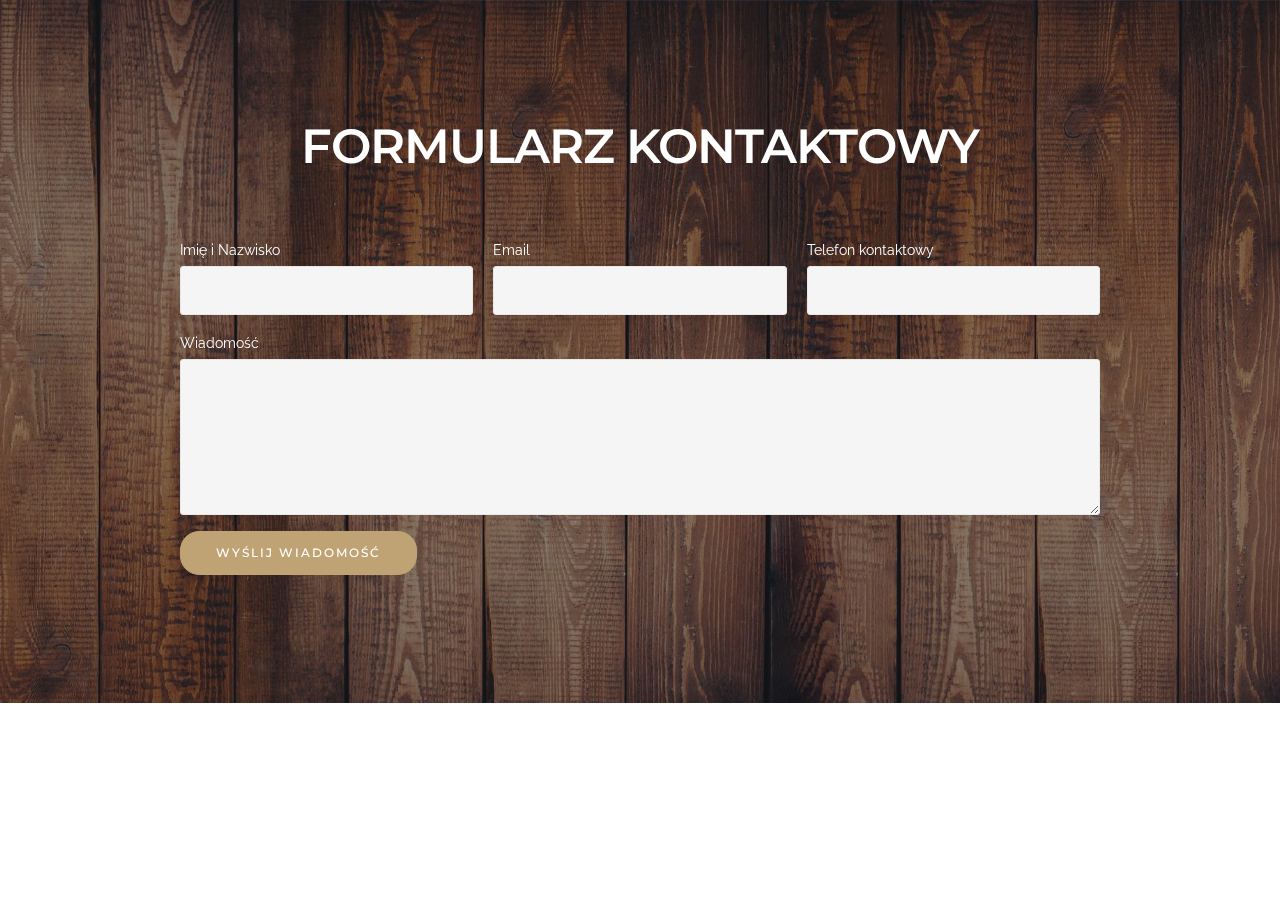
<file: page1.html>
<!DOCTYPE html>
<html>
<head>
  <!-- Site made with Mobirise Website Builder v3.12.1, https://mobirise.com -->
  <meta charset="UTF-8">
  <meta http-equiv="X-UA-Compatible" content="IE=edge">
  <meta name="generator" content="Mobirise v3.12.1, mobirise.com">
  <meta name="viewport" content="width=device-width, initial-scale=1">
  <link rel="shortcut icon" href="assets/images/logo1-191x128-10.png" type="image/x-icon">
  <meta name="description" content="">
  
  <link rel="stylesheet" href="https://fonts.googleapis.com/css?family=Lora:400,700,400italic,700italic&amp;subset=latin">
  <link rel="stylesheet" href="https://fonts.googleapis.com/css?family=Montserrat:400,700">
  <link rel="stylesheet" href="https://fonts.googleapis.com/css?family=Raleway:100,100i,200,200i,300,300i,400,400i,500,500i,600,600i,700,700i,800,800i,900,900i">
  <link rel="stylesheet" href="assets/bootstrap-material-design-font/css/material.css">
  <link rel="stylesheet" href="assets/tether/tether.min.css">
  <link rel="stylesheet" href="assets/bootstrap/css/bootstrap.min.css">
  <link rel="stylesheet" href="assets/animate.css/animate.min.css">
  <link rel="stylesheet" href="assets/theme/css/style.css">
  <link rel="stylesheet" href="assets/mobirise/css/mbr-additional.css" type="text/css">
  
  
  
</head>
<body>
<section class="mbr-section mbr-parallax-background" id="form1-u" style="background-image: url(assets/images/floor-1256804-1920-2000x1122-27.jpg); padding-top: 120px; padding-bottom: 120px;">
    <div class="mbr-overlay" style="opacity: 0.5; background-color: rgb(34, 34, 34);">
    </div>
    <div class="mbr-section mbr-section__container mbr-section__container--middle">
        <div class="container">
            <div class="row">
                <div class="col-xs-12 text-xs-center">
                    <h3 class="mbr-section-title display-2">FORMULARZ KONTAKTOWY</h3>
                    
                </div>
            </div>
        </div>
    </div>
    <div class="mbr-section mbr-section-nopadding">
        <div class="container">
            <div class="row">
                <div class="col-xs-12 col-lg-10 col-lg-offset-1" data-form-type="formoid">


                    <div data-form-alert="true">
                        <div hidden="" data-form-alert-success="true" class="alert alert-form alert-success text-xs-center">Dziękujemy za kontakt! Skontaktujemy się z Państwem do 24h.</div>
                    </div>


                    <form action="https://mobirise.com/" method="post" data-form-title="FORMULARZ KONTAKTOWY">

                        <input type="hidden" value="FAK7slWQCz/G8/7XBFff1lgmRrrzizwGjloYTt0lCbSXcDhHbnhzUyByff7kvQN/LHGV+5hYviRlC1o5EmcdUkN2ILtv/6aX0kCbQs6bgajyYfwGsp6jDiPZIBROxTjy" data-form-email="true">

                        <div class="row row-sm-offset">

                            <div class="col-xs-12 col-md-4">
                                <div class="form-group">
                                    <label class="form-control-label" for="form1-u-name">Imię i Nazwisko</label>
                                    <input type="text" class="form-control" name="name" required="" data-form-field="Name" id="form1-u-name">
                                </div>
                            </div>

                            <div class="col-xs-12 col-md-4">
                                <div class="form-group">
                                    <label class="form-control-label" for="form1-u-email">Email</label>
                                    <input type="email" class="form-control" name="email" required="" data-form-field="Email" id="form1-u-email">
                                </div>
                            </div>

                            <div class="col-xs-12 col-md-4">
                                <div class="form-group">
                                    <label class="form-control-label" for="form1-u-phone">Telefon kontaktowy</label>
                                    <input type="tel" class="form-control" name="phone" data-form-field="Phone" id="form1-u-phone">
                                </div>
                            </div>

                        </div>

                        <div class="form-group">
                            <label class="form-control-label" for="form1-u-message">Wiadomość</label>
                            <textarea class="form-control" name="message" rows="7" data-form-field="Message" id="form1-u-message"></textarea>
                        </div>

                        <div><button type="submit" class="btn btn-primary">WYŚLIJ WIADOMOŚĆ</button></div>

                    </form>
                </div>
            </div>
        </div>
    </div>
</section>


  <section class="engine"><a rel="external" href="https://mobirise.com">Mobirise</a></section><script src="assets/web/assets/jquery/jquery.min.js"></script>
  <script src="assets/tether/tether.min.js"></script>
  <script src="assets/bootstrap/js/bootstrap.min.js"></script>
  <script src="assets/smooth-scroll/smooth-scroll.js"></script>
  <script src="assets/jarallax/jarallax.js"></script>
  <script src="assets/viewport-checker/jquery.viewportchecker.js"></script>
  <script src="assets/theme/js/script.js"></script>
  <script src="assets/formoid/formoid.min.js"></script>
  
  
  <input name="animation" type="hidden">
   <div id="scrollToTop" class="scrollToTop mbr-arrow-up"><a style="text-align: center;"><i class="mbr-arrow-up-icon"></i></a></div>
  </body>
</html>
</file>
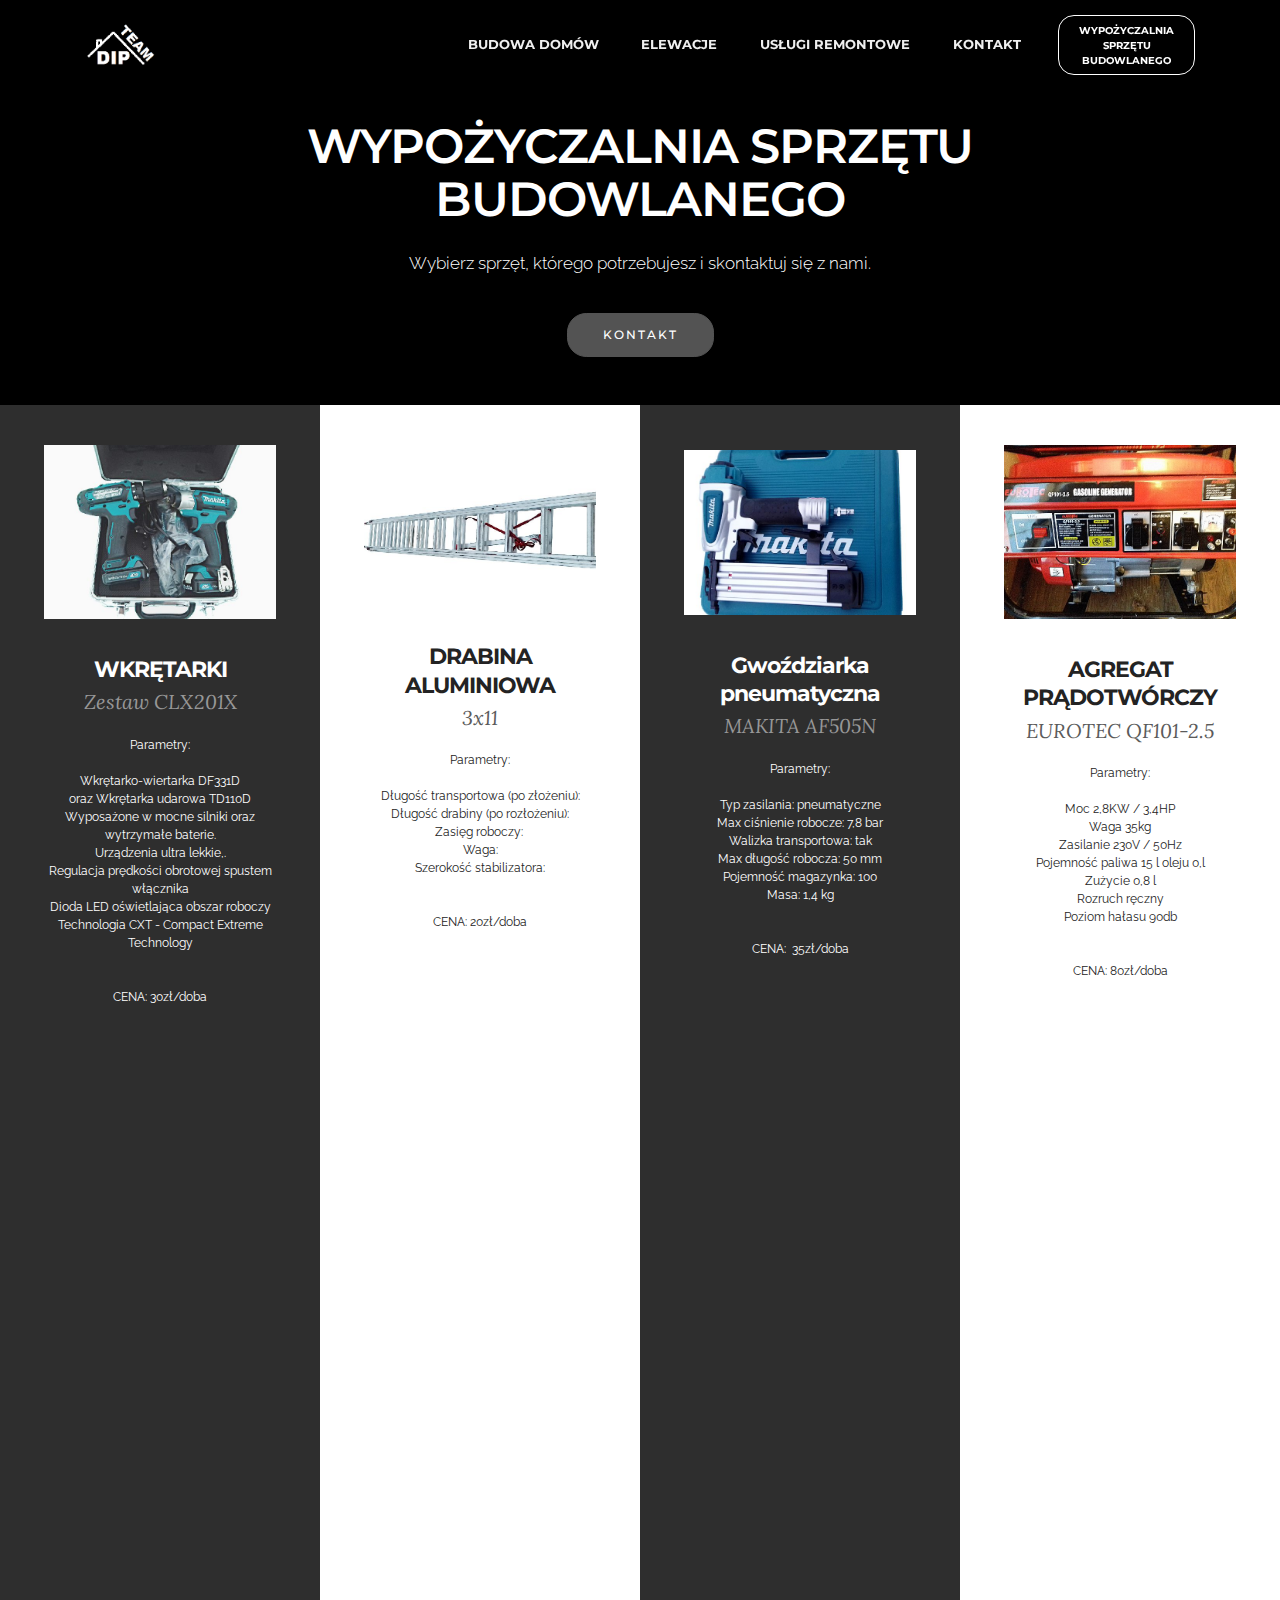
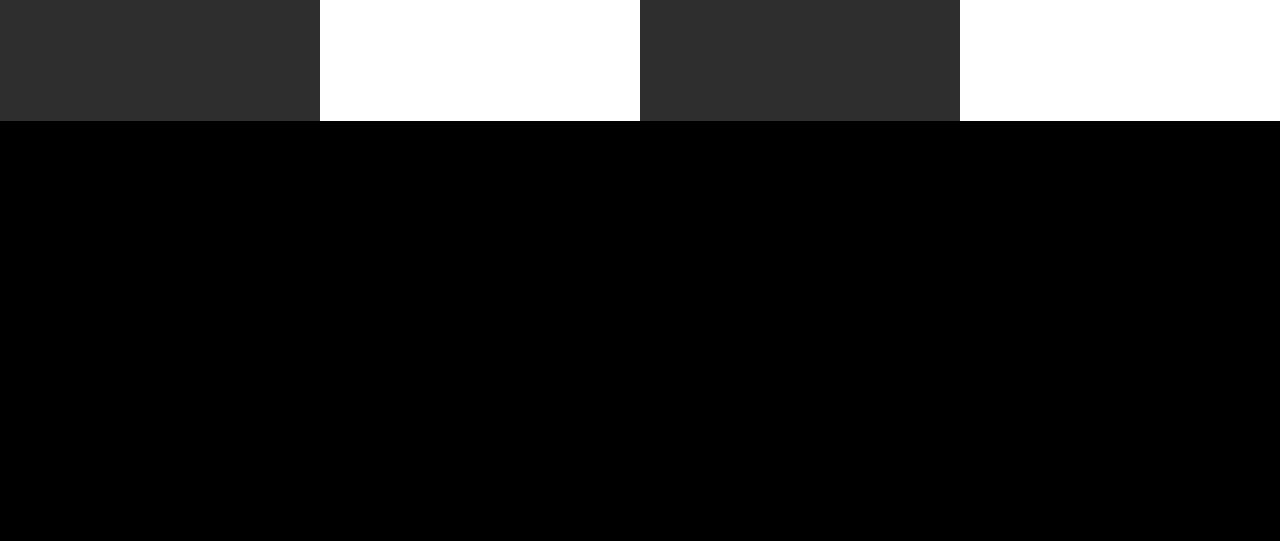
<file: page2.html>
<!DOCTYPE html>
<html>
<head>
  <!-- Site made with Mobirise Website Builder v3.12.1, https://mobirise.com -->
  <meta charset="UTF-8">
  <meta http-equiv="X-UA-Compatible" content="IE=edge">
  <meta name="generator" content="Mobirise v3.12.1, mobirise.com">
  <meta name="viewport" content="width=device-width, initial-scale=1">
  <link rel="shortcut icon" href="assets/images/logo1-191x128-10.png" type="image/x-icon">
  <meta name="description" content="">
  
  <link rel="stylesheet" href="https://fonts.googleapis.com/css?family=Lora:400,700,400italic,700italic&amp;subset=latin">
  <link rel="stylesheet" href="https://fonts.googleapis.com/css?family=Montserrat:400,700">
  <link rel="stylesheet" href="https://fonts.googleapis.com/css?family=Raleway:100,100i,200,200i,300,300i,400,400i,500,500i,600,600i,700,700i,800,800i,900,900i">
  <link rel="stylesheet" href="assets/bootstrap-material-design-font/css/material.css">
  <link rel="stylesheet" href="assets/tether/tether.min.css">
  <link rel="stylesheet" href="assets/bootstrap/css/bootstrap.min.css">
  <link rel="stylesheet" href="assets/dropdown/css/style.css">
  <link rel="stylesheet" href="assets/animate.css/animate.min.css">
  <link rel="stylesheet" href="assets/theme/css/style.css">
  <link rel="stylesheet" href="assets/mobirise/css/mbr-additional.css" type="text/css">
  
  
  
</head>
<body>
<section id="menu-2">

    <nav class="navbar navbar-dropdown bg-color transparent navbar-fixed-top">
        <div class="container">

            <div class="mbr-table">
                <div class="mbr-table-cell">

                    <div class="navbar-brand">
                        <a href="index.html#header2-0" class="navbar-logo"><img src="assets/images/logo1-191x128-10.png" alt="DIPTEAM"></a>
                        
                    </div>

                </div>
                <div class="mbr-table-cell">

                    <button class="navbar-toggler pull-xs-right hidden-md-up" type="button" data-toggle="collapse" data-target="#exCollapsingNavbar">
                        <div class="hamburger-icon"></div>
                    </button>

                    <ul class="nav-dropdown collapse pull-xs-right nav navbar-nav navbar-toggleable-sm" id="exCollapsingNavbar"><li class="nav-item"><a class="nav-link link" href="index.html#msg-box8-4">BUDOWA DOMÓW</a></li><li class="nav-item"><a class="nav-link link" href="index.html#msg-box8-8">ELEWACJE</a></li><li class="nav-item"><a class="nav-link link" href="index.html#msg-box8-c">USŁUGI REMONTOWE</a></li><li class="nav-item"><a class="nav-link link" href="index.html#msg-box8-r" aria-expanded="false">KONTAKT</a></li><li class="nav-item nav-btn"><a class="nav-link btn btn-white btn-white-outline" href="page2.html" target="_blank">WYPOŻYCZALNIA<br> SPRZĘTU<br> BUDOWLANEGO</a></li></ul>
                    <button hidden="" class="navbar-toggler navbar-close" type="button" data-toggle="collapse" data-target="#exCollapsingNavbar">
                        <div class="close-icon"></div>
                    </button>

                </div>
            </div>

        </div>
    </nav>

</section>

<section class="engine"><a rel="external" href="https://mobirise.com">Mobirise Site Maker</a></section><section class="mbr-section article mbr-after-navbar" id="msg-box8-1v" style="background-color: rgb(0, 0, 0); padding-top: 120px; padding-bottom: 40px;">

    
    <div class="container">
        <div class="row">
            <div class="col-md-8 col-md-offset-2 text-xs-center">
                <h3 class="mbr-section-title display-2">WYPOŻYCZALNIA SPRZĘTU BUDOWLANEGO</h3>
                <div class="lead"><p>Wybierz sprzęt, którego potrzebujesz i skontaktuj się z nami.</p></div>
                <div><a class="btn btn-black" href="page2.html#contacts2-x">KONTAKT</a> </div>
            </div>
        </div>
    </div>

</section>

<section class="mbr-cards mbr-section mbr-section-nopadding" id="features1-1u" style="background-color: rgb(255, 255, 255);">

        

    <div class="mbr-cards-row row striped">

        <div class="mbr-cards-col col-xs-12 col-lg-3" style="padding-top: 40px; padding-bottom: 40px;">
            <div class="container">
                <div class="card cart-block">
                    <div class="card-img"><img src="assets/images/wkretarki-600x450-99.jpg" class="card-img-top"></div>
                    <div class="card-block">
                        <h4 class="card-title">WKRĘTARKI</h4>
                        <h5 class="card-subtitle">Zestaw CLX201X</h5>
                        <p class="card-text">Parametry:<br><br>Wkrętarko-wiertarka DF331D oraz&nbsp;Wkrętarka udarowa TD110D<br>    Wyposażone w mocne silniki oraz wytrzymałe baterie.<br>Urządzenia ultra lekkie,.<br><span style="line-height: 1.5;">Regulacja prędkości obrotowej spustem włącznika</span><br>    Dioda LED oświetlająca obszar roboczy<br>Technologia CXT - Compact Extreme Technology<br><br><br>CENA: 30zł/doba</p>
                        
                    </div>
                </div>
            </div>
        </div>
        <div class="mbr-cards-col col-xs-12 col-lg-3" style="padding-top: 40px; padding-bottom: 40px;">
            <div class="container">
                <div class="card cart-block">
                    <div class="card-img"><img src="assets/images/drabina-600x383-21.jpg" class="card-img-top"></div>
                    <div class="card-block">
                        <h4 class="card-title">DRABINA ALUMINIOWA</h4>
                        <h5 class="card-subtitle"><span style="line-height: 1.7857;">3x11</span><br></h5>
                        <p class="card-text">Parametry:<br><br>Długość transportowa (po złożeniu):<br>Długość drabiny (po rozłożeniu):<br>Zasięg roboczy:&nbsp;<br>Waga: <br>Szerokość stabilizatora:<br><br><br>CENA: 20zł/doba<br>&nbsp;</p>
                        
                    </div>
                </div>
            </div>
        </div>
        <div class="mbr-cards-col col-xs-12 col-lg-3" style="padding-top: 40px; padding-bottom: 40px;">
            <div class="container">
                <div class="card cart-block">
                    <div class="card-img"><img src="assets/images/gwozdz-600x426-98.jpg" class="card-img-top"></div>
                    <div class="card-block">
                        <h4 class="card-title">Gwoździarka pneumatyczna</h4>
                        <h5 class="card-subtitle">MAKITA AF505N</h5>
                        <p class="card-text"><span style="line-height: 1.5;">Parametry:</span><br><br><span style="line-height: 1.5;">Typ zasilania: pneumatyczne</span><br>    Max ciśnienie robocze: 7,8 bar<br>    Walizka transportowa: tak<br>    Max długość robocza: 50 mm<br>    Pojemność magazynka: 100<br>    Masa: 1,4 kg<br><br><br>CENA: &nbsp;35zł/doba<br><br></p>
                        
                    </div>
                </div>
            </div>
        </div>
        <div class="mbr-cards-col col-xs-12 col-lg-3" style="padding-top: 40px; padding-bottom: 40px;">
            <div class="container">
                <div class="card cart-block">
                    <div class="card-img"><img src="assets/images/agregat-600x450-53.jpg" class="card-img-top"></div>
                    <div class="card-block">
                        <h4 class="card-title">AGREGAT PRĄDOTWÓRCZY</h4>
                        <h5 class="card-subtitle">EUROTEC QF101-2.5</h5>
                        <p class="card-text">Parametry:<br><br>Moc 	2,8KW / 3,4HP<br>Waga 	35kg<br>Zasilanie 	230V / 50Hz<br>Pojemność 	paliwa 15 l oleju 0,l<br>Zużycie 	0,8 l<br>Rozruch 	ręczny<br>Poziom hałasu 	90db<br><br><br>CENA: 80zł/doba</p>
                        
                    </div>
                </div>
            </div>
        </div>
        
        
    </div>
</section>

<section class="mbr-cards mbr-section mbr-section-nopadding" id="features1-1x" style="background-color: rgb(255, 255, 255);">

        

    <div class="mbr-cards-row row striped">

        <div class="mbr-cards-col col-xs-12 col-lg-3" style="padding-top: 40px; padding-bottom: 40px;">
            <div class="container">
                <div class="card cart-block">
                    <div class="card-img"><img src="assets/images/pila-600x450-63.jpg" class="card-img-top"></div>
                    <div class="card-block">
                        <h4 class="card-title">PILARKA ELEKTRYCZNA</h4>
                        <h5 class="card-subtitle">STIHL MSE 180 C</h5>
                        <p class="card-text">Parametry:<br><br>&nbsp;Moc 1.8 Kw <br>Waga 4,2 kg <br>Długość prowadnicy 35 cm<br><br><br>Cena: 30zł/doba</p>
                        
                    </div>
                </div>
            </div>
        </div>
        <div class="mbr-cards-col col-xs-12 col-lg-3" style="padding-top: 40px; padding-bottom: 40px;">
            <div class="container">
                <div class="card cart-block">
                    <div class="card-img"><img src="assets/images/pilatarczowa-600x441-2.jpg" class="card-img-top"></div>
                    <div class="card-block">
                        <h4 class="card-title">UKOŚNICA DXT</h4>
                        <h5 class="card-subtitle">&nbsp;MAKITA LS1216L</h5>
                        <p class="card-text">Parametry:<br><br>    Typ zasilania: elektryczne<br>    Średnica tarczy: 305 mm<br>    Średnica otworu piły: 30 mm<br>    Moc: 1650 W<br>    Masa: 26,6 kg<br>    Wysokość cięcia przy 90 °: 102 mm<br>    Długość cięcia przy 90 °: 363 mm<br>    Długość cięcia przy 45 °: 255 mm<br>    Hamulec tarczy tnącej: nie<br>    Laserowy wskaźnik linii cięcia: tak<br>    Silnik bezszczotkowy: nie<br>    Prędkość obrotowa: 3200 rpm<br><br><br>Cena: 80zł/doba</p>
                        
                    </div>
                </div>
            </div>
        </div>
        <div class="mbr-cards-col col-xs-12 col-lg-3" style="padding-top: 40px; padding-bottom: 40px;">
            <div class="container">
                <div class="card cart-block">
                    <div class="card-img"><img src="assets/images/wkretarkap-600x442-32.jpg" class="card-img-top"></div>
                    <div class="card-block">
                        <h4 class="card-title">WKRĘTARKA PNEUMATYCZNA</h4>
                        <h5 class="card-subtitle">METABO DS 14</h5>
                        <p class="card-text">Parametry<br><br>Ciśnienie robocze:&nbsp;6.2 bar<br>Pobór sprężonego powietrza:&nbsp;340 l/min<br>Prędkość obrotowa:&nbsp;1800 /min<br>Moment obrotowy luzowania:&nbsp;5 - 14 Nm<br>Ciężar:&nbsp;1.2 kg<br><br><br>Cena: &nbsp;20zł/doba</p>
                        
                    </div>
                </div>
            </div>
        </div>
        <div class="mbr-cards-col col-xs-12 col-lg-3" style="padding-top: 40px; padding-bottom: 40px;">
            <div class="container">
                <div class="card cart-block">
                    <div class="card-img"><img src="assets/images/glazu-600x410-82.jpg" class="card-img-top"></div>
                    <div class="card-block">
                        <h4 class="card-title">PRZECINARKA DO GLAZURY</h4>
                        <h5 class="card-subtitle">DU 200 EVO</h5>
                        <p class="card-text">Parametry:<br><br>    Średnica otworu tarczy: 25,4 mm<br>    Średnica tarczy: 200 mm<br>    Max długość cięcia: 650 mm<br>    Prędkość obrotowa: 2915 rpm<br>    Max grubość płytki: 35 mm<br>    Masa: 23,5 kg<br><br><br>Cena: 60zł/ doba<br><br></p>
                        
                    </div>
                </div>
            </div>
        </div>
        
        
    </div>
</section>

<section class="mbr-section mbr-section-md-padding mbr-footer footer2" id="contacts2-x" style="background-color: rgb(0, 0, 0); padding-top: 60px; padding-bottom: 60px;">
    
    <div class="container">
        <div class="row">
            <div class="mbr-footer-content col-xs-12 col-md-3">
                <p><strong>Adres</strong><br>
Uherce Mineralne<br>38-623 Uherce Mineralne<br><br><br><font color="#7c7c7c" face="Montserrat, sans-serif" size="3"><span style="letter-spacing: -1px; line-height: 20px;"><strong>Kontakt</strong></span></font><br>Dina Bębenek<br>Email: piotr_bebenek@poczta.fm<br>Telefon: 888 222 718</p>
            </div>
            <div class="mbr-footer-content col-xs-12 col-md-3"><p><br></p><p><br></p><p><br></p><ul><li><a href="page1.html" target="_blank"><strong>Kliknij tutaj i wypełnij formularz kontaktowy, a skontaktujemy się z Tobą do 24h</strong></a></li><br></ul><p></p></div>
            <div class="col-xs-12 col-md-6">
                <div class="mbr-map"><iframe frameborder="0" style="border:0" src="https://www.google.com/maps/embed/v1/place?key=AIzaSyA0Dx_boXQiwvdz8sJHoYeZNVTdoWONYkU&amp;q=place_id:ChIJaYieplj1O0cRb2H-R4QfhOk" allowfullscreen=""></iframe></div>
            </div>
        </div>
    </div>
</section>


  <script src="assets/web/assets/jquery/jquery.min.js"></script>
  <script src="assets/tether/tether.min.js"></script>
  <script src="assets/bootstrap/js/bootstrap.min.js"></script>
  <script src="assets/smooth-scroll/smooth-scroll.js"></script>
  <script src="assets/dropdown/js/script.min.js"></script>
  <script src="assets/touch-swipe/jquery.touch-swipe.min.js"></script>
  <script src="assets/viewport-checker/jquery.viewportchecker.js"></script>
  <script src="assets/theme/js/script.js"></script>
  
  
  <input name="animation" type="hidden">
   <div id="scrollToTop" class="scrollToTop mbr-arrow-up"><a style="text-align: center;"><i class="mbr-arrow-up-icon"></i></a></div>
  </body>
</html>
</file>
<file: assets/bootstrap-material-design-font/css/material.css>
@font-face {
  font-family: 'Material-Design-Icons';
  src: url('../fonts/Material-Design-Icons.eot?3ocs8m');
  src: url('../fonts/Material-Design-Icons.eot?#iefix3ocs8m') format('embedded-opentype'), url('../fonts/Material-Design-Icons.woff?3ocs8m') format('woff'), url('../fonts/Material-Design-Icons.ttf?3ocs8m') format('truetype'), url('../fonts/Material-Design-Icons.svg?3ocs8m#Material-Design-Icons') format('svg');
  font-weight: normal;
  font-style: normal;
}
[class^="mdi-"],
[class*="mdi-"] {
  speak: none;
  display: inline-block;
  font-style: normal;
  font-variant:normal;
  font-weight:normal;
  /*font-size:24px;*/
  line-height:1;
  font-family:'Material-Design-Icons' !important;
  text-rendering: auto;
  
  -webkit-font-smoothing: antialiased;
  -moz-osx-font-smoothing: grayscale;
  -webkit-transform: translate(0, 0);
      -ms-transform: translate(0, 0);
          transform: translate(0, 0);
}
[class^="mdi-"]:before,
[class*="mdi-"]:before {
  display: inline-block;
  speak: none;
  text-decoration: inherit;
}
[class^="mdi-"].pull-left,
[class*="mdi-"].pull-left {
  margin-right: .3em;
}
[class^="mdi-"].pull-right,
[class*="mdi-"].pull-right {
  margin-left: .3em;
}
[class^="mdi-"].mdi-lg:before,
[class*="mdi-"].mdi-lg:before,
[class^="mdi-"].mdi-lg:after,
[class*="mdi-"].mdi-lg:after {
  font-size: 1.33333333em;
  line-height: 0.75em;
  vertical-align: -15%;
}
[class^="mdi-"].mdi-2x:before,
[class*="mdi-"].mdi-2x:before,
[class^="mdi-"].mdi-2x:after,
[class*="mdi-"].mdi-2x:after {
  font-size: 2em;
}
[class^="mdi-"].mdi-3x:before,
[class*="mdi-"].mdi-3x:before,
[class^="mdi-"].mdi-3x:after,
[class*="mdi-"].mdi-3x:after {
  font-size: 3em;
}
[class^="mdi-"].mdi-4x:before,
[class*="mdi-"].mdi-4x:before,
[class^="mdi-"].mdi-4x:after,
[class*="mdi-"].mdi-4x:after {
  font-size: 4em;
}
[class^="mdi-"].mdi-5x:before,
[class*="mdi-"].mdi-5x:before,
[class^="mdi-"].mdi-5x:after,
[class*="mdi-"].mdi-5x:after {
  font-size: 5em;
}
[class^="mdi-device-signal-cellular-"]:after,
[class^="mdi-device-battery-"]:after,
[class^="mdi-device-battery-charging-"]:after,
[class^="mdi-device-signal-cellular-connected-no-internet-"]:after,
[class^="mdi-device-signal-wifi-"]:after,
[class^="mdi-device-signal-wifi-statusbar-not-connected"]:after,
.mdi-device-network-wifi:after {
  opacity: .3;
  position: absolute;
  left: 0;
  top: 0;
  z-index: 1;
  display: inline-block;
  speak: none;
  text-decoration: inherit;
}
[class^="mdi-device-signal-cellular-"]:after {
  content: "\e758";
}
[class^="mdi-device-battery-"]:after {
  content: "\e735";
}
[class^="mdi-device-battery-charging-"]:after {
  content: "\e733";
}
[class^="mdi-device-signal-cellular-connected-no-internet-"]:after {
  content: "\e75d";
}
[class^="mdi-device-signal-wifi-"]:after,
.mdi-device-network-wifi:after {
  content: "\e765";
}
[class^="mdi-device-signal-wifi-statusbasr-not-connected"]:after {
  content: "\e8f7";
}
.mdi-device-signal-cellular-off:after,
.mdi-device-signal-cellular-null:after,
.mdi-device-signal-cellular-no-sim:after,
.mdi-device-signal-wifi-off:after,
.mdi-device-signal-wifi-4-bar:after,
.mdi-device-signal-cellular-4-bar:after,
.mdi-device-battery-alert:after,
.mdi-device-signal-cellular-connected-no-internet-4-bar:after,
.mdi-device-battery-std:after,
.mdi-device-battery-full .mdi-device-battery-unknown:after {
  content: "";
}
.mdi-fw {
  width: 1.28571429em;
  text-align: center;
}
.mdi-ul {
  padding-left: 0;
  margin-left: 2.14285714em;
  list-style-type: none;
}
.mdi-ul > li {
  position: relative;
}
.mdi-li {
  position: absolute;
  left: -2.14285714em;
  width: 2.14285714em;
  top: 0.14285714em;
  text-align: center;
}
.mdi-li.mdi-lg {
  left: -1.85714286em;
}
.mdi-border {
  padding: .2em .25em .15em;
  border: solid 0.08em #eeeeee;
  border-radius: .1em;
}
.mdi-spin {
  -webkit-animation: mdi-spin 2s infinite linear;
  animation: mdi-spin 2s infinite linear;
  -webkit-transform-origin: 50% 50%;
  -ms-transform-origin: 50% 50%;
      transform-origin: 50% 50%;
}
.mdi-pulse {
  -webkit-animation: mdi-spin 1s steps(8) infinite;
  animation: mdi-spin 1s steps(8) infinite;
  -webkit-transform-origin: 50% 50%;
  -ms-transform-origin: 50% 50%;
      transform-origin: 50% 50%;
}
@-webkit-keyframes mdi-spin {
  0% {
    -webkit-transform: rotate(0deg);
    transform: rotate(0deg);
  }
  100% {
    -webkit-transform: rotate(359deg);
    transform: rotate(359deg);
  }
}
@keyframes mdi-spin {
  0% {
    -webkit-transform: rotate(0deg);
    transform: rotate(0deg);
  }
  100% {
    -webkit-transform: rotate(359deg);
    transform: rotate(359deg);
  }
}
.mdi-rotate-90 {
  filter: progid:DXImageTransform.Microsoft.BasicImage(rotation=1);
  -webkit-transform: rotate(90deg);
  -ms-transform: rotate(90deg);
  transform: rotate(90deg);
}
.mdi-rotate-180 {
  filter: progid:DXImageTransform.Microsoft.BasicImage(rotation=2);
  -webkit-transform: rotate(180deg);
  -ms-transform: rotate(180deg);
  transform: rotate(180deg);
}
.mdi-rotate-270 {
  filter: progid:DXImageTransform.Microsoft.BasicImage(rotation=3);
  -webkit-transform: rotate(270deg);
  -ms-transform: rotate(270deg);
  transform: rotate(270deg);
}
.mdi-flip-horizontal {
  filter: progid:DXImageTransform.Microsoft.BasicImage(rotation=0, mirror=1);
  -webkit-transform: scale(-1, 1);
  -ms-transform: scale(-1, 1);
  transform: scale(-1, 1);
}
.mdi-flip-vertical {
  filter: progid:DXImageTransform.Microsoft.BasicImage(rotation=2, mirror=1);
  -webkit-transform: scale(1, -1);
  -ms-transform: scale(1, -1);
  transform: scale(1, -1);
}
:root .mdi-rotate-90,
:root .mdi-rotate-180,
:root .mdi-rotate-270,
:root .mdi-flip-horizontal,
:root .mdi-flip-vertical {
  -webkit-filter: none;
          filter: none;
}
.mdi-stack {
  position: relative;
  display: inline-block;
  width: 2em;
  height: 2em;
  line-height: 2em;
  vertical-align: middle;
}
.mdi-stack-1x,
.mdi-stack-2x {
  position: absolute;
  left: 0;
  width: 100%;
  text-align: center;
}
.mdi-stack-1x {
  line-height: inherit;
}
.mdi-stack-2x {
  font-size: 2em;
}
.mdi-inverse {
  color: #ffffff;
}
/* Start Icons */
.mdi-action-3d-rotation:before {
  content: "\e600";
}
.mdi-action-accessibility:before {
  content: "\e601";
}
.mdi-action-account-balance-wallet:before {
  content: "\e602";
}
.mdi-action-account-balance:before {
  content: "\e603";
}
.mdi-action-account-box:before {
  content: "\e604";
}
.mdi-action-account-child:before {
  content: "\e605";
}
.mdi-action-account-circle:before {
  content: "\e606";
}
.mdi-action-add-shopping-cart:before {
  content: "\e607";
}
.mdi-action-alarm-add:before {
  content: "\e608";
}
.mdi-action-alarm-off:before {
  content: "\e609";
}
.mdi-action-alarm-on:before {
  content: "\e60a";
}
.mdi-action-alarm:before {
  content: "\e60b";
}
.mdi-action-android:before {
  content: "\e60c";
}
.mdi-action-announcement:before {
  content: "\e60d";
}
.mdi-action-aspect-ratio:before {
  content: "\e60e";
}
.mdi-action-assessment:before {
  content: "\e60f";
}
.mdi-action-assignment-ind:before {
  content: "\e610";
}
.mdi-action-assignment-late:before {
  content: "\e611";
}
.mdi-action-assignment-return:before {
  content: "\e612";
}
.mdi-action-assignment-returned:before {
  content: "\e613";
}
.mdi-action-assignment-turned-in:before {
  content: "\e614";
}
.mdi-action-assignment:before {
  content: "\e615";
}
.mdi-action-autorenew:before {
  content: "\e616";
}
.mdi-action-backup:before {
  content: "\e617";
}
.mdi-action-book:before {
  content: "\e618";
}
.mdi-action-bookmark-outline:before {
  content: "\e619";
}
.mdi-action-bookmark:before {
  content: "\e61a";
}
.mdi-action-bug-report:before {
  content: "\e61b";
}
.mdi-action-cached:before {
  content: "\e61c";
}
.mdi-action-check-circle:before {
  content: "\e61d";
}
.mdi-action-class:before {
  content: "\e61e";
}
.mdi-action-credit-card:before {
  content: "\e61f";
}
.mdi-action-dashboard:before {
  content: "\e620";
}
.mdi-action-delete:before {
  content: "\e621";
}
.mdi-action-description:before {
  content: "\e622";
}
.mdi-action-dns:before {
  content: "\e623";
}
.mdi-action-done-all:before {
  content: "\e624";
}
.mdi-action-done:before {
  content: "\e625";
}
.mdi-action-event:before {
  content: "\e626";
}
.mdi-action-exit-to-app:before {
  content: "\e627";
}
.mdi-action-explore:before {
  content: "\e628";
}
.mdi-action-extension:before {
  content: "\e629";
}
.mdi-action-face-unlock:before {
  content: "\e62a";
}
.mdi-action-favorite-outline:before {
  content: "\e62b";
}
.mdi-action-favorite:before {
  content: "\e62c";
}
.mdi-action-find-in-page:before {
  content: "\e62d";
}
.mdi-action-find-replace:before {
  content: "\e62e";
}
.mdi-action-flip-to-back:before {
  content: "\e62f";
}
.mdi-action-flip-to-front:before {
  content: "\e630";
}
.mdi-action-get-app:before {
  content: "\e631";
}
.mdi-action-grade:before {
  content: "\e632";
}
.mdi-action-group-work:before {
  content: "\e633";
}
.mdi-action-help:before {
  content: "\e634";
}
.mdi-action-highlight-remove:before {
  content: "\e635";
}
.mdi-action-history:before {
  content: "\e636";
}
.mdi-action-home:before {
  content: "\e637";
}
.mdi-action-https:before {
  content: "\e638";
}
.mdi-action-info-outline:before {
  content: "\e639";
}
.mdi-action-info:before {
  content: "\e63a";
}
.mdi-action-input:before {
  content: "\e63b";
}
.mdi-action-invert-colors:before {
  content: "\e63c";
}
.mdi-action-label-outline:before {
  content: "\e63d";
}
.mdi-action-label:before {
  content: "\e63e";
}
.mdi-action-language:before {
  content: "\e63f";
}
.mdi-action-launch:before {
  content: "\e640";
}
.mdi-action-list:before {
  content: "\e641";
}
.mdi-action-lock-open:before {
  content: "\e642";
}
.mdi-action-lock-outline:before {
  content: "\e643";
}
.mdi-action-lock:before {
  content: "\e644";
}
.mdi-action-loyalty:before {
  content: "\e645";
}
.mdi-action-markunread-mailbox:before {
  content: "\e646";
}
.mdi-action-note-add:before {
  content: "\e647";
}
.mdi-action-open-in-browser:before {
  content: "\e648";
}
.mdi-action-open-in-new:before {
  content: "\e649";
}
.mdi-action-open-with:before {
  content: "\e64a";
}
.mdi-action-pageview:before {
  content: "\e64b";
}
.mdi-action-payment:before {
  content: "\e64c";
}
.mdi-action-perm-camera-mic:before {
  content: "\e64d";
}
.mdi-action-perm-contact-cal:before {
  content: "\e64e";
}
.mdi-action-perm-data-setting:before {
  content: "\e64f";
}
.mdi-action-perm-device-info:before {
  content: "\e650";
}
.mdi-action-perm-identity:before {
  content: "\e651";
}
.mdi-action-perm-media:before {
  content: "\e652";
}
.mdi-action-perm-phone-msg:before {
  content: "\e653";
}
.mdi-action-perm-scan-wifi:before {
  content: "\e654";
}
.mdi-action-picture-in-picture:before {
  content: "\e655";
}
.mdi-action-polymer:before {
  content: "\e656";
}
.mdi-action-print:before {
  content: "\e657";
}
.mdi-action-query-builder:before {
  content: "\e658";
}
.mdi-action-question-answer:before {
  content: "\e659";
}
.mdi-action-receipt:before {
  content: "\e65a";
}
.mdi-action-redeem:before {
  content: "\e65b";
}
.mdi-action-reorder:before {
  content: "\e65c";
}
.mdi-action-report-problem:before {
  content: "\e65d";
}
.mdi-action-restore:before {
  content: "\e65e";
}
.mdi-action-room:before {
  content: "\e65f";
}
.mdi-action-schedule:before {
  content: "\e660";
}
.mdi-action-search:before {
  content: "\e661";
}
.mdi-action-settings-applications:before {
  content: "\e662";
}
.mdi-action-settings-backup-restore:before {
  content: "\e663";
}
.mdi-action-settings-bluetooth:before {
  content: "\e664";
}
.mdi-action-settings-cell:before {
  content: "\e665";
}
.mdi-action-settings-display:before {
  content: "\e666";
}
.mdi-action-settings-ethernet:before {
  content: "\e667";
}
.mdi-action-settings-input-antenna:before {
  content: "\e668";
}
.mdi-action-settings-input-component:before {
  content: "\e669";
}
.mdi-action-settings-input-composite:before {
  content: "\e66a";
}
.mdi-action-settings-input-hdmi:before {
  content: "\e66b";
}
.mdi-action-settings-input-svideo:before {
  content: "\e66c";
}
.mdi-action-settings-overscan:before {
  content: "\e66d";
}
.mdi-action-settings-phone:before {
  content: "\e66e";
}
.mdi-action-settings-power:before {
  content: "\e66f";
}
.mdi-action-settings-remote:before {
  content: "\e670";
}
.mdi-action-settings-voice:before {
  content: "\e671";
}
.mdi-action-settings:before {
  content: "\e672";
}
.mdi-action-shop-two:before {
  content: "\e673";
}
.mdi-action-shop:before {
  content: "\e674";
}
.mdi-action-shopping-basket:before {
  content: "\e675";
}
.mdi-action-shopping-cart:before {
  content: "\e676";
}
.mdi-action-speaker-notes:before {
  content: "\e677";
}
.mdi-action-spellcheck:before {
  content: "\e678";
}
.mdi-action-star-rate:before {
  content: "\e679";
}
.mdi-action-stars:before {
  content: "\e67a";
}
.mdi-action-store:before {
  content: "\e67b";
}
.mdi-action-subject:before {
  content: "\e67c";
}
.mdi-action-supervisor-account:before {
  content: "\e67d";
}
.mdi-action-swap-horiz:before {
  content: "\e67e";
}
.mdi-action-swap-vert-circle:before {
  content: "\e67f";
}
.mdi-action-swap-vert:before {
  content: "\e680";
}
.mdi-action-system-update-tv:before {
  content: "\e681";
}
.mdi-action-tab-unselected:before {
  content: "\e682";
}
.mdi-action-tab:before {
  content: "\e683";
}
.mdi-action-theaters:before {
  content: "\e684";
}
.mdi-action-thumb-down:before {
  content: "\e685";
}
.mdi-action-thumb-up:before {
  content: "\e686";
}
.mdi-action-thumbs-up-down:before {
  content: "\e687";
}
.mdi-action-toc:before {
  content: "\e688";
}
.mdi-action-today:before {
  content: "\e689";
}
.mdi-action-track-changes:before {
  content: "\e68a";
}
.mdi-action-translate:before {
  content: "\e68b";
}
.mdi-action-trending-down:before {
  content: "\e68c";
}
.mdi-action-trending-neutral:before {
  content: "\e68d";
}
.mdi-action-trending-up:before {
  content: "\e68e";
}
.mdi-action-turned-in-not:before {
  content: "\e68f";
}
.mdi-action-turned-in:before {
  content: "\e690";
}
.mdi-action-verified-user:before {
  content: "\e691";
}
.mdi-action-view-agenda:before {
  content: "\e692";
}
.mdi-action-view-array:before {
  content: "\e693";
}
.mdi-action-view-carousel:before {
  content: "\e694";
}
.mdi-action-view-column:before {
  content: "\e695";
}
.mdi-action-view-day:before {
  content: "\e696";
}
.mdi-action-view-headline:before {
  content: "\e697";
}
.mdi-action-view-list:before {
  content: "\e698";
}
.mdi-action-view-module:before {
  content: "\e699";
}
.mdi-action-view-quilt:before {
  content: "\e69a";
}
.mdi-action-view-stream:before {
  content: "\e69b";
}
.mdi-action-view-week:before {
  content: "\e69c";
}
.mdi-action-visibility-off:before {
  content: "\e69d";
}
.mdi-action-visibility:before {
  content: "\e69e";
}
.mdi-action-wallet-giftcard:before {
  content: "\e69f";
}
.mdi-action-wallet-membership:before {
  content: "\e6a0";
}
.mdi-action-wallet-travel:before {
  content: "\e6a1";
}
.mdi-action-work:before {
  content: "\e6a2";
}
.mdi-alert-error:before {
  content: "\e6a3";
}
.mdi-alert-warning:before {
  content: "\e6a4";
}
.mdi-av-album:before {
  content: "\e6a5";
}
.mdi-av-closed-caption:before {
  content: "\e6a6";
}
.mdi-av-equalizer:before {
  content: "\e6a7";
}
.mdi-av-explicit:before {
  content: "\e6a8";
}
.mdi-av-fast-forward:before {
  content: "\e6a9";
}
.mdi-av-fast-rewind:before {
  content: "\e6aa";
}
.mdi-av-games:before {
  content: "\e6ab";
}
.mdi-av-hearing:before {
  content: "\e6ac";
}
.mdi-av-high-quality:before {
  content: "\e6ad";
}
.mdi-av-loop:before {
  content: "\e6ae";
}
.mdi-av-mic-none:before {
  content: "\e6af";
}
.mdi-av-mic-off:before {
  content: "\e6b0";
}
.mdi-av-mic:before {
  content: "\e6b1";
}
.mdi-av-movie:before {
  content: "\e6b2";
}
.mdi-av-my-library-add:before {
  content: "\e6b3";
}
.mdi-av-my-library-books:before {
  content: "\e6b4";
}
.mdi-av-my-library-music:before {
  content: "\e6b5";
}
.mdi-av-new-releases:before {
  content: "\e6b6";
}
.mdi-av-not-interested:before {
  content: "\e6b7";
}
.mdi-av-pause-circle-fill:before {
  content: "\e6b8";
}
.mdi-av-pause-circle-outline:before {
  content: "\e6b9";
}
.mdi-av-pause:before {
  content: "\e6ba";
}
.mdi-av-play-arrow:before {
  content: "\e6bb";
}
.mdi-av-play-circle-fill:before {
  content: "\e6bc";
}
.mdi-av-play-circle-outline:before {
  content: "\e6bd";
}
.mdi-av-play-shopping-bag:before {
  content: "\e6be";
}
.mdi-av-playlist-add:before {
  content: "\e6bf";
}
.mdi-av-queue-music:before {
  content: "\e6c0";
}
.mdi-av-queue:before {
  content: "\e6c1";
}
.mdi-av-radio:before {
  content: "\e6c2";
}
.mdi-av-recent-actors:before {
  content: "\e6c3";
}
.mdi-av-repeat-one:before {
  content: "\e6c4";
}
.mdi-av-repeat:before {
  content: "\e6c5";
}
.mdi-av-replay:before {
  content: "\e6c6";
}
.mdi-av-shuffle:before {
  content: "\e6c7";
}
.mdi-av-skip-next:before {
  content: "\e6c8";
}
.mdi-av-skip-previous:before {
  content: "\e6c9";
}
.mdi-av-snooze:before {
  content: "\e6ca";
}
.mdi-av-stop:before {
  content: "\e6cb";
}
.mdi-av-subtitles:before {
  content: "\e6cc";
}
.mdi-av-surround-sound:before {
  content: "\e6cd";
}
.mdi-av-timer:before {
  content: "\e6ce";
}
.mdi-av-video-collection:before {
  content: "\e6cf";
}
.mdi-av-videocam-off:before {
  content: "\e6d0";
}
.mdi-av-videocam:before {
  content: "\e6d1";
}
.mdi-av-volume-down:before {
  content: "\e6d2";
}
.mdi-av-volume-mute:before {
  content: "\e6d3";
}
.mdi-av-volume-off:before {
  content: "\e6d4";
}
.mdi-av-volume-up:before {
  content: "\e6d5";
}
.mdi-av-web:before {
  content: "\e6d6";
}
.mdi-communication-business:before {
  content: "\e6d7";
}
.mdi-communication-call-end:before {
  content: "\e6d8";
}
.mdi-communication-call-made:before {
  content: "\e6d9";
}
.mdi-communication-call-merge:before {
  content: "\e6da";
}
.mdi-communication-call-missed:before {
  content: "\e6db";
}
.mdi-communication-call-received:before {
  content: "\e6dc";
}
.mdi-communication-call-split:before {
  content: "\e6dd";
}
.mdi-communication-call:before {
  content: "\e6de";
}
.mdi-communication-chat:before {
  content: "\e6df";
}
.mdi-communication-clear-all:before {
  content: "\e6e0";
}
.mdi-communication-comment:before {
  content: "\e6e1";
}
.mdi-communication-contacts:before {
  content: "\e6e2";
}
.mdi-communication-dialer-sip:before {
  content: "\e6e3";
}
.mdi-communication-dialpad:before {
  content: "\e6e4";
}
.mdi-communication-dnd-on:before {
  content: "\e6e5";
}
.mdi-communication-email:before {
  content: "\e6e6";
}
.mdi-communication-forum:before {
  content: "\e6e7";
}
.mdi-communication-import-export:before {
  content: "\e6e8";
}
.mdi-communication-invert-colors-off:before {
  content: "\e6e9";
}
.mdi-communication-invert-colors-on:before {
  content: "\e6ea";
}
.mdi-communication-live-help:before {
  content: "\e6eb";
}
.mdi-communication-location-off:before {
  content: "\e6ec";
}
.mdi-communication-location-on:before {
  content: "\e6ed";
}
.mdi-communication-message:before {
  content: "\e6ee";
}
.mdi-communication-messenger:before {
  content: "\e6ef";
}
.mdi-communication-no-sim:before {
  content: "\e6f0";
}
.mdi-communication-phone:before {
  content: "\e6f1";
}
.mdi-communication-portable-wifi-off:before {
  content: "\e6f2";
}
.mdi-communication-quick-contacts-dialer:before {
  content: "\e6f3";
}
.mdi-communication-quick-contacts-mail:before {
  content: "\e6f4";
}
.mdi-communication-ring-volume:before {
  content: "\e6f5";
}
.mdi-communication-stay-current-landscape:before {
  content: "\e6f6";
}
.mdi-communication-stay-current-portrait:before {
  content: "\e6f7";
}
.mdi-communication-stay-primary-landscape:before {
  content: "\e6f8";
}
.mdi-communication-stay-primary-portrait:before {
  content: "\e6f9";
}
.mdi-communication-swap-calls:before {
  content: "\e6fa";
}
.mdi-communication-textsms:before {
  content: "\e6fb";
}
.mdi-communication-voicemail:before {
  content: "\e6fc";
}
.mdi-communication-vpn-key:before {
  content: "\e6fd";
}
.mdi-content-add-box:before {
  content: "\e6fe";
}
.mdi-content-add-circle-outline:before {
  content: "\e6ff";
}
.mdi-content-add-circle:before {
  content: "\e700";
}
.mdi-content-add:before {
  content: "\e701";
}
.mdi-content-archive:before {
  content: "\e702";
}
.mdi-content-backspace:before {
  content: "\e703";
}
.mdi-content-block:before {
  content: "\e704";
}
.mdi-content-clear:before {
  content: "\e705";
}
.mdi-content-content-copy:before {
  content: "\e706";
}
.mdi-content-content-cut:before {
  content: "\e707";
}
.mdi-content-content-paste:before {
  content: "\e708";
}
.mdi-content-create:before {
  content: "\e709";
}
.mdi-content-drafts:before {
  content: "\e70a";
}
.mdi-content-filter-list:before {
  content: "\e70b";
}
.mdi-content-flag:before {
  content: "\e70c";
}
.mdi-content-forward:before {
  content: "\e70d";
}
.mdi-content-gesture:before {
  content: "\e70e";
}
.mdi-content-inbox:before {
  content: "\e70f";
}
.mdi-content-link:before {
  content: "\e710";
}
.mdi-content-mail:before {
  content: "\e711";
}
.mdi-content-markunread:before {
  content: "\e712";
}
.mdi-content-redo:before {
  content: "\e713";
}
.mdi-content-remove-circle-outline:before {
  content: "\e714";
}
.mdi-content-remove-circle:before {
  content: "\e715";
}
.mdi-content-remove:before {
  content: "\e716";
}
.mdi-content-reply-all:before {
  content: "\e717";
}
.mdi-content-reply:before {
  content: "\e718";
}
.mdi-content-report:before {
  content: "\e719";
}
.mdi-content-save:before {
  content: "\e71a";
}
.mdi-content-select-all:before {
  content: "\e71b";
}
.mdi-content-send:before {
  content: "\e71c";
}
.mdi-content-sort:before {
  content: "\e71d";
}
.mdi-content-text-format:before {
  content: "\e71e";
}
.mdi-content-undo:before {
  content: "\e71f";
}
.mdi-editor-attach-file:before {
  content: "\e776";
}
.mdi-editor-attach-money:before {
  content: "\e777";
}
.mdi-editor-border-all:before {
  content: "\e778";
}
.mdi-editor-border-bottom:before {
  content: "\e779";
}
.mdi-editor-border-clear:before {
  content: "\e77a";
}
.mdi-editor-border-color:before {
  content: "\e77b";
}
.mdi-editor-border-horizontal:before {
  content: "\e77c";
}
.mdi-editor-border-inner:before {
  content: "\e77d";
}
.mdi-editor-border-left:before {
  content: "\e77e";
}
.mdi-editor-border-outer:before {
  content: "\e77f";
}
.mdi-editor-border-right:before {
  content: "\e780";
}
.mdi-editor-border-style:before {
  content: "\e781";
}
.mdi-editor-border-top:before {
  content: "\e782";
}
.mdi-editor-border-vertical:before {
  content: "\e783";
}
.mdi-editor-format-align-center:before {
  content: "\e784";
}
.mdi-editor-format-align-justify:before {
  content: "\e785";
}
.mdi-editor-format-align-left:before {
  content: "\e786";
}
.mdi-editor-format-align-right:before {
  content: "\e787";
}
.mdi-editor-format-bold:before {
  content: "\e788";
}
.mdi-editor-format-clear:before {
  content: "\e789";
}
.mdi-editor-format-color-fill:before {
  content: "\e78a";
}
.mdi-editor-format-color-reset:before {
  content: "\e78b";
}
.mdi-editor-format-color-text:before {
  content: "\e78c";
}
.mdi-editor-format-indent-decrease:before {
  content: "\e78d";
}
.mdi-editor-format-indent-increase:before {
  content: "\e78e";
}
.mdi-editor-format-italic:before {
  content: "\e78f";
}
.mdi-editor-format-line-spacing:before {
  content: "\e790";
}
.mdi-editor-format-list-bulleted:before {
  content: "\e791";
}
.mdi-editor-format-list-numbered:before {
  content: "\e792";
}
.mdi-editor-format-paint:before {
  content: "\e793";
}
.mdi-editor-format-quote:before {
  content: "\e794";
}
.mdi-editor-format-size:before {
  content: "\e795";
}
.mdi-editor-format-strikethrough:before {
  content: "\e796";
}
.mdi-editor-format-textdirection-l-to-r:before {
  content: "\e797";
}
.mdi-editor-format-textdirection-r-to-l:before {
  content: "\e798";
}
.mdi-editor-format-underline:before {
  content: "\e799";
}
.mdi-editor-functions:before {
  content: "\e79a";
}
.mdi-editor-insert-chart:before {
  content: "\e79b";
}
.mdi-editor-insert-comment:before {
  content: "\e79c";
}
.mdi-editor-insert-drive-file:before {
  content: "\e79d";
}
.mdi-editor-insert-emoticon:before {
  content: "\e79e";
}
.mdi-editor-insert-invitation:before {
  content: "\e79f";
}
.mdi-editor-insert-link:before {
  content: "\e7a0";
}
.mdi-editor-insert-photo:before {
  content: "\e7a1";
}
.mdi-editor-merge-type:before {
  content: "\e7a2";
}
.mdi-editor-mode-comment:before {
  content: "\e7a3";
}
.mdi-editor-mode-edit:before {
  content: "\e7a4";
}
.mdi-editor-publish:before {
  content: "\e7a5";
}
.mdi-editor-vertical-align-bottom:before {
  content: "\e7a6";
}
.mdi-editor-vertical-align-center:before {
  content: "\e7a7";
}
.mdi-editor-vertical-align-top:before {
  content: "\e7a8";
}
.mdi-editor-wrap-text:before {
  content: "\e7a9";
}
.mdi-file-attachment:before {
  content: "\e7aa";
}
.mdi-file-cloud-circle:before {
  content: "\e7ab";
}
.mdi-file-cloud-done:before {
  content: "\e7ac";
}
.mdi-file-cloud-download:before {
  content: "\e7ad";
}
.mdi-file-cloud-off:before {
  content: "\e7ae";
}
.mdi-file-cloud-queue:before {
  content: "\e7af";
}
.mdi-file-cloud-upload:before {
  content: "\e7b0";
}
.mdi-file-cloud:before {
  content: "\e7b1";
}
.mdi-file-file-download:before {
  content: "\e7b2";
}
.mdi-file-file-upload:before {
  content: "\e7b3";
}
.mdi-file-folder-open:before {
  content: "\e7b4";
}
.mdi-file-folder-shared:before {
  content: "\e7b5";
}
.mdi-file-folder:before {
  content: "\e7b6";
}
.mdi-device-access-alarm:before {
  content: "\e720";
}
.mdi-device-access-alarms:before {
  content: "\e721";
}
.mdi-device-access-time:before {
  content: "\e722";
}
.mdi-device-add-alarm:before {
  content: "\e723";
}
.mdi-device-airplanemode-off:before {
  content: "\e724";
}
.mdi-device-airplanemode-on:before {
  content: "\e725";
}
.mdi-device-battery-20:before {
  content: "\e726";
}
.mdi-device-battery-30:before {
  content: "\e727";
}
.mdi-device-battery-50:before {
  content: "\e728";
}
.mdi-device-battery-60:before {
  content: "\e729";
}
.mdi-device-battery-80:before {
  content: "\e72a";
}
.mdi-device-battery-90:before {
  content: "\e72b";
}
.mdi-device-battery-alert:before {
  content: "\e72c";
}
.mdi-device-battery-charging-20:before {
  content: "\e72d";
}
.mdi-device-battery-charging-30:before {
  content: "\e72e";
}
.mdi-device-battery-charging-50:before {
  content: "\e72f";
}
.mdi-device-battery-charging-60:before {
  content: "\e730";
}
.mdi-device-battery-charging-80:before {
  content: "\e731";
}
.mdi-device-battery-charging-90:before {
  content: "\e732";
}
.mdi-device-battery-charging-full:before {
  content: "\e733";
}
.mdi-device-battery-full:before {
  content: "\e734";
}
.mdi-device-battery-std:before {
  content: "\e735";
}
.mdi-device-battery-unknown:before {
  content: "\e736";
}
.mdi-device-bluetooth-connected:before {
  content: "\e737";
}
.mdi-device-bluetooth-disabled:before {
  content: "\e738";
}
.mdi-device-bluetooth-searching:before {
  content: "\e739";
}
.mdi-device-bluetooth:before {
  content: "\e73a";
}
.mdi-device-brightness-auto:before {
  content: "\e73b";
}
.mdi-device-brightness-high:before {
  content: "\e73c";
}
.mdi-device-brightness-low:before {
  content: "\e73d";
}
.mdi-device-brightness-medium:before {
  content: "\e73e";
}
.mdi-device-data-usage:before {
  content: "\e73f";
}
.mdi-device-developer-mode:before {
  content: "\e740";
}
.mdi-device-devices:before {
  content: "\e741";
}
.mdi-device-dvr:before {
  content: "\e742";
}
.mdi-device-gps-fixed:before {
  content: "\e743";
}
.mdi-device-gps-not-fixed:before {
  content: "\e744";
}
.mdi-device-gps-off:before {
  content: "\e745";
}
.mdi-device-location-disabled:before {
  content: "\e746";
}
.mdi-device-location-searching:before {
  content: "\e747";
}
.mdi-device-multitrack-audio:before {
  content: "\e748";
}
.mdi-device-network-cell:before {
  content: "\e749";
}
.mdi-device-network-wifi:before {
  content: "\e74a";
}
.mdi-device-nfc:before {
  content: "\e74b";
}
.mdi-device-now-wallpaper:before {
  content: "\e74c";
}
.mdi-device-now-widgets:before {
  content: "\e74d";
}
.mdi-device-screen-lock-landscape:before {
  content: "\e74e";
}
.mdi-device-screen-lock-portrait:before {
  content: "\e74f";
}
.mdi-device-screen-lock-rotation:before {
  content: "\e750";
}
.mdi-device-screen-rotation:before {
  content: "\e751";
}
.mdi-device-sd-storage:before {
  content: "\e752";
}
.mdi-device-settings-system-daydream:before {
  content: "\e753";
}
.mdi-device-signal-cellular-0-bar:before {
  content: "\e754";
}
.mdi-device-signal-cellular-1-bar:before {
  content: "\e755";
}
.mdi-device-signal-cellular-2-bar:before {
  content: "\e756";
}
.mdi-device-signal-cellular-3-bar:before {
  content: "\e757";
}
.mdi-device-signal-cellular-4-bar:before {
  content: "\e758";
}
.mdi-signal-wifi-statusbar-connected-no-internet-after:before {
  content: "\e8f6";
}
.mdi-device-signal-cellular-connected-no-internet-0-bar:before {
  content: "\e759";
}
.mdi-device-signal-cellular-connected-no-internet-1-bar:before {
  content: "\e75a";
}
.mdi-device-signal-cellular-connected-no-internet-2-bar:before {
  content: "\e75b";
}
.mdi-device-signal-cellular-connected-no-internet-3-bar:before {
  content: "\e75c";
}
.mdi-device-signal-cellular-connected-no-internet-4-bar:before {
  content: "\e75d";
}
.mdi-device-signal-cellular-no-sim:before {
  content: "\e75e";
}
.mdi-device-signal-cellular-null:before {
  content: "\e75f";
}
.mdi-device-signal-cellular-off:before {
  content: "\e760";
}
.mdi-device-signal-wifi-0-bar:before {
  content: "\e761";
}
.mdi-device-signal-wifi-1-bar:before {
  content: "\e762";
}
.mdi-device-signal-wifi-2-bar:before {
  content: "\e763";
}
.mdi-device-signal-wifi-3-bar:before {
  content: "\e764";
}
.mdi-device-signal-wifi-4-bar:before {
  content: "\e765";
}
.mdi-device-signal-wifi-off:before {
  content: "\e766";
}
.mdi-device-signal-wifi-statusbar-1-bar:before {
  content: "\e767";
}
.mdi-device-signal-wifi-statusbar-2-bar:before {
  content: "\e768";
}
.mdi-device-signal-wifi-statusbar-3-bar:before {
  content: "\e769";
}
.mdi-device-signal-wifi-statusbar-4-bar:before {
  content: "\e76a";
}
.mdi-device-signal-wifi-statusbar-connected-no-internet-:before {
  content: "\e76b";
}
.mdi-device-signal-wifi-statusbar-connected-no-internet:before {
  content: "\e76f";
}
.mdi-device-signal-wifi-statusbar-connected-no-internet-2:before {
  content: "\e76c";
}
.mdi-device-signal-wifi-statusbar-connected-no-internet-3:before {
  content: "\e76d";
}
.mdi-device-signal-wifi-statusbar-connected-no-internet-4:before {
  content: "\e76e";
}
.mdi-signal-wifi-statusbar-not-connected-after:before {
  content: "\e8f7";
}
.mdi-device-signal-wifi-statusbar-not-connected:before {
  content: "\e770";
}
.mdi-device-signal-wifi-statusbar-null:before {
  content: "\e771";
}
.mdi-device-storage:before {
  content: "\e772";
}
.mdi-device-usb:before {
  content: "\e773";
}
.mdi-device-wifi-lock:before {
  content: "\e774";
}
.mdi-device-wifi-tethering:before {
  content: "\e775";
}
.mdi-hardware-cast-connected:before {
  content: "\e7b7";
}
.mdi-hardware-cast:before {
  content: "\e7b8";
}
.mdi-hardware-computer:before {
  content: "\e7b9";
}
.mdi-hardware-desktop-mac:before {
  content: "\e7ba";
}
.mdi-hardware-desktop-windows:before {
  content: "\e7bb";
}
.mdi-hardware-dock:before {
  content: "\e7bc";
}
.mdi-hardware-gamepad:before {
  content: "\e7bd";
}
.mdi-hardware-headset-mic:before {
  content: "\e7be";
}
.mdi-hardware-headset:before {
  content: "\e7bf";
}
.mdi-hardware-keyboard-alt:before {
  content: "\e7c0";
}
.mdi-hardware-keyboard-arrow-down:before {
  content: "\e7c1";
}
.mdi-hardware-keyboard-arrow-left:before {
  content: "\e7c2";
}
.mdi-hardware-keyboard-arrow-right:before {
  content: "\e7c3";
}
.mdi-hardware-keyboard-arrow-up:before {
  content: "\e7c4";
}
.mdi-hardware-keyboard-backspace:before {
  content: "\e7c5";
}
.mdi-hardware-keyboard-capslock:before {
  content: "\e7c6";
}
.mdi-hardware-keyboard-control:before {
  content: "\e7c7";
}
.mdi-hardware-keyboard-hide:before {
  content: "\e7c8";
}
.mdi-hardware-keyboard-return:before {
  content: "\e7c9";
}
.mdi-hardware-keyboard-tab:before {
  content: "\e7ca";
}
.mdi-hardware-keyboard-voice:before {
  content: "\e7cb";
}
.mdi-hardware-keyboard:before {
  content: "\e7cc";
}
.mdi-hardware-laptop-chromebook:before {
  content: "\e7cd";
}
.mdi-hardware-laptop-mac:before {
  content: "\e7ce";
}
.mdi-hardware-laptop-windows:before {
  content: "\e7cf";
}
.mdi-hardware-laptop:before {
  content: "\e7d0";
}
.mdi-hardware-memory:before {
  content: "\e7d1";
}
.mdi-hardware-mouse:before {
  content: "\e7d2";
}
.mdi-hardware-phone-android:before {
  content: "\e7d3";
}
.mdi-hardware-phone-iphone:before {
  content: "\e7d4";
}
.mdi-hardware-phonelink-off:before {
  content: "\e7d5";
}
.mdi-hardware-phonelink:before {
  content: "\e7d6";
}
.mdi-hardware-security:before {
  content: "\e7d7";
}
.mdi-hardware-sim-card:before {
  content: "\e7d8";
}
.mdi-hardware-smartphone:before {
  content: "\e7d9";
}
.mdi-hardware-speaker:before {
  content: "\e7da";
}
.mdi-hardware-tablet-android:before {
  content: "\e7db";
}
.mdi-hardware-tablet-mac:before {
  content: "\e7dc";
}
.mdi-hardware-tablet:before {
  content: "\e7dd";
}
.mdi-hardware-tv:before {
  content: "\e7de";
}
.mdi-hardware-watch:before {
  content: "\e7df";
}
.mdi-image-add-to-photos:before {
  content: "\e7e0";
}
.mdi-image-adjust:before {
  content: "\e7e1";
}
.mdi-image-assistant-photo:before {
  content: "\e7e2";
}
.mdi-image-audiotrack:before {
  content: "\e7e3";
}
.mdi-image-blur-circular:before {
  content: "\e7e4";
}
.mdi-image-blur-linear:before {
  content: "\e7e5";
}
.mdi-image-blur-off:before {
  content: "\e7e6";
}
.mdi-image-blur-on:before {
  content: "\e7e7";
}
.mdi-image-brightness-1:before {
  content: "\e7e8";
}
.mdi-image-brightness-2:before {
  content: "\e7e9";
}
.mdi-image-brightness-3:before {
  content: "\e7ea";
}
.mdi-image-brightness-4:before {
  content: "\e7eb";
}
.mdi-image-brightness-5:before {
  content: "\e7ec";
}
.mdi-image-brightness-6:before {
  content: "\e7ed";
}
.mdi-image-brightness-7:before {
  content: "\e7ee";
}
.mdi-image-brush:before {
  content: "\e7ef";
}
.mdi-image-camera-alt:before {
  content: "\e7f0";
}
.mdi-image-camera-front:before {
  content: "\e7f1";
}
.mdi-image-camera-rear:before {
  content: "\e7f2";
}
.mdi-image-camera-roll:before {
  content: "\e7f3";
}
.mdi-image-camera:before {
  content: "\e7f4";
}
.mdi-image-center-focus-strong:before {
  content: "\e7f5";
}
.mdi-image-center-focus-weak:before {
  content: "\e7f6";
}
.mdi-image-collections:before {
  content: "\e7f7";
}
.mdi-image-color-lens:before {
  content: "\e7f8";
}
.mdi-image-colorize:before {
  content: "\e7f9";
}
.mdi-image-compare:before {
  content: "\e7fa";
}
.mdi-image-control-point-duplicate:before {
  content: "\e7fb";
}
.mdi-image-control-point:before {
  content: "\e7fc";
}
.mdi-image-crop-3-2:before {
  content: "\e7fd";
}
.mdi-image-crop-5-4:before {
  content: "\e7fe";
}
.mdi-image-crop-7-5:before {
  content: "\e7ff";
}
.mdi-image-crop-16-9:before {
  content: "\e800";
}
.mdi-image-crop-din:before {
  content: "\e801";
}
.mdi-image-crop-free:before {
  content: "\e802";
}
.mdi-image-crop-landscape:before {
  content: "\e803";
}
.mdi-image-crop-original:before {
  content: "\e804";
}
.mdi-image-crop-portrait:before {
  content: "\e805";
}
.mdi-image-crop-square:before {
  content: "\e806";
}
.mdi-image-crop:before {
  content: "\e807";
}
.mdi-image-dehaze:before {
  content: "\e808";
}
.mdi-image-details:before {
  content: "\e809";
}
.mdi-image-edit:before {
  content: "\e80a";
}
.mdi-image-exposure-minus-1:before {
  content: "\e80b";
}
.mdi-image-exposure-minus-2:before {
  content: "\e80c";
}
.mdi-image-exposure-plus-1:before {
  content: "\e80d";
}
.mdi-image-exposure-plus-2:before {
  content: "\e80e";
}
.mdi-image-exposure-zero:before {
  content: "\e80f";
}
.mdi-image-exposure:before {
  content: "\e810";
}
.mdi-image-filter-1:before {
  content: "\e811";
}
.mdi-image-filter-2:before {
  content: "\e812";
}
.mdi-image-filter-3:before {
  content: "\e813";
}
.mdi-image-filter-4:before {
  content: "\e814";
}
.mdi-image-filter-5:before {
  content: "\e815";
}
.mdi-image-filter-6:before {
  content: "\e816";
}
.mdi-image-filter-7:before {
  content: "\e817";
}
.mdi-image-filter-8:before {
  content: "\e818";
}
.mdi-image-filter-9-plus:before {
  content: "\e819";
}
.mdi-image-filter-9:before {
  content: "\e81a";
}
.mdi-image-filter-b-and-w:before {
  content: "\e81b";
}
.mdi-image-filter-center-focus:before {
  content: "\e81c";
}
.mdi-image-filter-drama:before {
  content: "\e81d";
}
.mdi-image-filter-frames:before {
  content: "\e81e";
}
.mdi-image-filter-hdr:before {
  content: "\e81f";
}
.mdi-image-filter-none:before {
  content: "\e820";
}
.mdi-image-filter-tilt-shift:before {
  content: "\e821";
}
.mdi-image-filter-vintage:before {
  content: "\e822";
}
.mdi-image-filter:before {
  content: "\e823";
}
.mdi-image-flare:before {
  content: "\e824";
}
.mdi-image-flash-auto:before {
  content: "\e825";
}
.mdi-image-flash-off:before {
  content: "\e826";
}
.mdi-image-flash-on:before {
  content: "\e827";
}
.mdi-image-flip:before {
  content: "\e828";
}
.mdi-image-gradient:before {
  content: "\e829";
}
.mdi-image-grain:before {
  content: "\e82a";
}
.mdi-image-grid-off:before {
  content: "\e82b";
}
.mdi-image-grid-on:before {
  content: "\e82c";
}
.mdi-image-hdr-off:before {
  content: "\e82d";
}
.mdi-image-hdr-on:before {
  content: "\e82e";
}
.mdi-image-hdr-strong:before {
  content: "\e82f";
}
.mdi-image-hdr-weak:before {
  content: "\e830";
}
.mdi-image-healing:before {
  content: "\e831";
}
.mdi-image-image-aspect-ratio:before {
  content: "\e832";
}
.mdi-image-image:before {
  content: "\e833";
}
.mdi-image-iso:before {
  content: "\e834";
}
.mdi-image-landscape:before {
  content: "\e835";
}
.mdi-image-leak-add:before {
  content: "\e836";
}
.mdi-image-leak-remove:before {
  content: "\e837";
}
.mdi-image-lens:before {
  content: "\e838";
}
.mdi-image-looks-3:before {
  content: "\e839";
}
.mdi-image-looks-4:before {
  content: "\e83a";
}
.mdi-image-looks-5:before {
  content: "\e83b";
}
.mdi-image-looks-6:before {
  content: "\e83c";
}
.mdi-image-looks-one:before {
  content: "\e83d";
}
.mdi-image-looks-two:before {
  content: "\e83e";
}
.mdi-image-looks:before {
  content: "\e83f";
}
.mdi-image-loupe:before {
  content: "\e840";
}
.mdi-image-movie-creation:before {
  content: "\e841";
}
.mdi-image-nature-people:before {
  content: "\e842";
}
.mdi-image-nature:before {
  content: "\e843";
}
.mdi-image-navigate-before:before {
  content: "\e844";
}
.mdi-image-navigate-next:before {
  content: "\e845";
}
.mdi-image-palette:before {
  content: "\e846";
}
.mdi-image-panorama-fisheye:before {
  content: "\e847";
}
.mdi-image-panorama-horizontal:before {
  content: "\e848";
}
.mdi-image-panorama-vertical:before {
  content: "\e849";
}
.mdi-image-panorama-wide-angle:before {
  content: "\e84a";
}
.mdi-image-panorama:before {
  content: "\e84b";
}
.mdi-image-photo-album:before {
  content: "\e84c";
}
.mdi-image-photo-camera:before {
  content: "\e84d";
}
.mdi-image-photo-library:before {
  content: "\e84e";
}
.mdi-image-photo:before {
  content: "\e84f";
}
.mdi-image-portrait:before {
  content: "\e850";
}
.mdi-image-remove-red-eye:before {
  content: "\e851";
}
.mdi-image-rotate-left:before {
  content: "\e852";
}
.mdi-image-rotate-right:before {
  content: "\e853";
}
.mdi-image-slideshow:before {
  content: "\e854";
}
.mdi-image-straighten:before {
  content: "\e855";
}
.mdi-image-style:before {
  content: "\e856";
}
.mdi-image-switch-camera:before {
  content: "\e857";
}
.mdi-image-switch-video:before {
  content: "\e858";
}
.mdi-image-tag-faces:before {
  content: "\e859";
}
.mdi-image-texture:before {
  content: "\e85a";
}
.mdi-image-timelapse:before {
  content: "\e85b";
}
.mdi-image-timer-3:before {
  content: "\e85c";
}
.mdi-image-timer-10:before {
  content: "\e85d";
}
.mdi-image-timer-auto:before {
  content: "\e85e";
}
.mdi-image-timer-off:before {
  content: "\e85f";
}
.mdi-image-timer:before {
  content: "\e860";
}
.mdi-image-tonality:before {
  content: "\e861";
}
.mdi-image-transform:before {
  content: "\e862";
}
.mdi-image-tune:before {
  content: "\e863";
}
.mdi-image-wb-auto:before {
  content: "\e864";
}
.mdi-image-wb-cloudy:before {
  content: "\e865";
}
.mdi-image-wb-incandescent:before {
  content: "\e866";
}
.mdi-image-wb-irradescent:before {
  content: "\e867";
}
.mdi-image-wb-sunny:before {
  content: "\e868";
}
.mdi-maps-beenhere:before {
  content: "\e869";
}
.mdi-maps-directions-bike:before {
  content: "\e86a";
}
.mdi-maps-directions-bus:before {
  content: "\e86b";
}
.mdi-maps-directions-car:before {
  content: "\e86c";
}
.mdi-maps-directions-ferry:before {
  content: "\e86d";
}
.mdi-maps-directions-subway:before {
  content: "\e86e";
}
.mdi-maps-directions-train:before {
  content: "\e86f";
}
.mdi-maps-directions-transit:before {
  content: "\e870";
}
.mdi-maps-directions-walk:before {
  content: "\e871";
}
.mdi-maps-directions:before {
  content: "\e872";
}
.mdi-maps-flight:before {
  content: "\e873";
}
.mdi-maps-hotel:before {
  content: "\e874";
}
.mdi-maps-layers-clear:before {
  content: "\e875";
}
.mdi-maps-layers:before {
  content: "\e876";
}
.mdi-maps-local-airport:before {
  content: "\e877";
}
.mdi-maps-local-atm:before {
  content: "\e878";
}
.mdi-maps-local-attraction:before {
  content: "\e879";
}
.mdi-maps-local-bar:before {
  content: "\e87a";
}
.mdi-maps-local-cafe:before {
  content: "\e87b";
}
.mdi-maps-local-car-wash:before {
  content: "\e87c";
}
.mdi-maps-local-convenience-store:before {
  content: "\e87d";
}
.mdi-maps-local-drink:before {
  content: "\e87e";
}
.mdi-maps-local-florist:before {
  content: "\e87f";
}
.mdi-maps-local-gas-station:before {
  content: "\e880";
}
.mdi-maps-local-grocery-store:before {
  content: "\e881";
}
.mdi-maps-local-hospital:before {
  content: "\e882";
}
.mdi-maps-local-hotel:before {
  content: "\e883";
}
.mdi-maps-local-laundry-service:before {
  content: "\e884";
}
.mdi-maps-local-library:before {
  content: "\e885";
}
.mdi-maps-local-mall:before {
  content: "\e886";
}
.mdi-maps-local-movies:before {
  content: "\e887";
}
.mdi-maps-local-offer:before {
  content: "\e888";
}
.mdi-maps-local-parking:before {
  content: "\e889";
}
.mdi-maps-local-pharmacy:before {
  content: "\e88a";
}
.mdi-maps-local-phone:before {
  content: "\e88b";
}
.mdi-maps-local-pizza:before {
  content: "\e88c";
}
.mdi-maps-local-play:before {
  content: "\e88d";
}
.mdi-maps-local-post-office:before {
  content: "\e88e";
}
.mdi-maps-local-print-shop:before {
  content: "\e88f";
}
.mdi-maps-local-restaurant:before {
  content: "\e890";
}
.mdi-maps-local-see:before {
  content: "\e891";
}
.mdi-maps-local-shipping:before {
  content: "\e892";
}
.mdi-maps-local-taxi:before {
  content: "\e893";
}
.mdi-maps-location-history:before {
  content: "\e894";
}
.mdi-maps-map:before {
  content: "\e895";
}
.mdi-maps-my-location:before {
  content: "\e896";
}
.mdi-maps-navigation:before {
  content: "\e897";
}
.mdi-maps-pin-drop:before {
  content: "\e898";
}
.mdi-maps-place:before {
  content: "\e899";
}
.mdi-maps-rate-review:before {
  content: "\e89a";
}
.mdi-maps-restaurant-menu:before {
  content: "\e89b";
}
.mdi-maps-satellite:before {
  content: "\e89c";
}
.mdi-maps-store-mall-directory:before {
  content: "\e89d";
}
.mdi-maps-terrain:before {
  content: "\e89e";
}
.mdi-maps-traffic:before {
  content: "\e89f";
}
.mdi-navigation-apps:before {
  content: "\e8a0";
}
.mdi-navigation-arrow-back:before {
  content: "\e8a1";
}
.mdi-navigation-arrow-drop-down-circle:before {
  content: "\e8a2";
}
.mdi-navigation-arrow-drop-down:before {
  content: "\e8a3";
}
.mdi-navigation-arrow-drop-up:before {
  content: "\e8a4";
}
.mdi-navigation-arrow-forward:before {
  content: "\e8a5";
}
.mdi-navigation-cancel:before {
  content: "\e8a6";
}
.mdi-navigation-check:before {
  content: "\e8a7";
}
.mdi-navigation-chevron-left:before {
  content: "\e8a8";
}
.mdi-navigation-chevron-right:before {
  content: "\e8a9";
}
.mdi-navigation-close:before {
  content: "\e8aa";
}
.mdi-navigation-expand-less:before {
  content: "\e8ab";
}
.mdi-navigation-expand-more:before {
  content: "\e8ac";
}
.mdi-navigation-fullscreen-exit:before {
  content: "\e8ad";
}
.mdi-navigation-fullscreen:before {
  content: "\e8ae";
}
.mdi-navigation-menu:before {
  content: "\e8af";
}
.mdi-navigation-more-horiz:before {
  content: "\e8b0";
}
.mdi-navigation-more-vert:before {
  content: "\e8b1";
}
.mdi-navigation-refresh:before {
  content: "\e8b2";
}
.mdi-navigation-unfold-less:before {
  content: "\e8b3";
}
.mdi-navigation-unfold-more:before {
  content: "\e8b4";
}
.mdi-notification-adb:before {
  content: "\e8b5";
}
.mdi-notification-bluetooth-audio:before {
  content: "\e8b6";
}
.mdi-notification-disc-full:before {
  content: "\e8b7";
}
.mdi-notification-dnd-forwardslash:before {
  content: "\e8b8";
}
.mdi-notification-do-not-disturb:before {
  content: "\e8b9";
}
.mdi-notification-drive-eta:before {
  content: "\e8ba";
}
.mdi-notification-event-available:before {
  content: "\e8bb";
}
.mdi-notification-event-busy:before {
  content: "\e8bc";
}
.mdi-notification-event-note:before {
  content: "\e8bd";
}
.mdi-notification-folder-special:before {
  content: "\e8be";
}
.mdi-notification-mms:before {
  content: "\e8bf";
}
.mdi-notification-more:before {
  content: "\e8c0";
}
.mdi-notification-network-locked:before {
  content: "\e8c1";
}
.mdi-notification-phone-bluetooth-speaker:before {
  content: "\e8c2";
}
.mdi-notification-phone-forwarded:before {
  content: "\e8c3";
}
.mdi-notification-phone-in-talk:before {
  content: "\e8c4";
}
.mdi-notification-phone-locked:before {
  content: "\e8c5";
}
.mdi-notification-phone-missed:before {
  content: "\e8c6";
}
.mdi-notification-phone-paused:before {
  content: "\e8c7";
}
.mdi-notification-play-download:before {
  content: "\e8c8";
}
.mdi-notification-play-install:before {
  content: "\e8c9";
}
.mdi-notification-sd-card:before {
  content: "\e8ca";
}
.mdi-notification-sim-card-alert:before {
  content: "\e8cb";
}
.mdi-notification-sms-failed:before {
  content: "\e8cc";
}
.mdi-notification-sms:before {
  content: "\e8cd";
}
.mdi-notification-sync-disabled:before {
  content: "\e8ce";
}
.mdi-notification-sync-problem:before {
  content: "\e8cf";
}
.mdi-notification-sync:before {
  content: "\e8d0";
}
.mdi-notification-system-update:before {
  content: "\e8d1";
}
.mdi-notification-tap-and-play:before {
  content: "\e8d2";
}
.mdi-notification-time-to-leave:before {
  content: "\e8d3";
}
.mdi-notification-vibration:before {
  content: "\e8d4";
}
.mdi-notification-voice-chat:before {
  content: "\e8d5";
}
.mdi-notification-vpn-lock:before {
  content: "\e8d6";
}
.mdi-social-cake:before {
  content: "\e8d7";
}
.mdi-social-domain:before {
  content: "\e8d8";
}
.mdi-social-group-add:before {
  content: "\e8d9";
}
.mdi-social-group:before {
  content: "\e8da";
}
.mdi-social-location-city:before {
  content: "\e8db";
}
.mdi-social-mood:before {
  content: "\e8dc";
}
.mdi-social-notifications-none:before {
  content: "\e8dd";
}
.mdi-social-notifications-off:before {
  content: "\e8de";
}
.mdi-social-notifications-on:before {
  content: "\e8df";
}
.mdi-social-notifications-paused:before {
  content: "\e8e0";
}
.mdi-social-notifications:before {
  content: "\e8e1";
}
.mdi-social-pages:before {
  content: "\e8e2";
}
.mdi-social-party-mode:before {
  content: "\e8e3";
}
.mdi-social-people-outline:before {
  content: "\e8e4";
}
.mdi-social-people:before {
  content: "\e8e5";
}
.mdi-social-person-add:before {
  content: "\e8e6";
}
.mdi-social-person-outline:before {
  content: "\e8e7";
}
.mdi-social-person:before {
  content: "\e8e8";
}
.mdi-social-plus-one:before {
  content: "\e8e9";
}
.mdi-social-poll:before {
  content: "\e8ea";
}
.mdi-social-public:before {
  content: "\e8eb";
}
.mdi-social-school:before {
  content: "\e8ec";
}
.mdi-social-share:before {
  content: "\e8ed";
}
.mdi-social-whatshot:before {
  content: "\e8ee";
}
.mdi-toggle-check-box-outline-blank:before {
  content: "\e8ef";
}
.mdi-toggle-check-box:before {
  content: "\e8f0";
}
.mdi-toggle-radio-button-off:before {
  content: "\e8f1";
}
.mdi-toggle-radio-button-on:before {
  content: "\e8f2";
}
.mdi-toggle-star-half:before {
  content: "\e8f3";
}
.mdi-toggle-star-outline:before {
  content: "\e8f4";
}
.mdi-toggle-star:before {
  content: "\e8f5";
}
</file>
<file: assets/et-line-font-plugin/style.css>
@font-face {
	font-family: 'et-line';
	src:url('fonts/et-line.eot');
	src:url('fonts/et-line.eot?#iefix') format('embedded-opentype'),
		url('fonts/et-line.woff') format('woff'),
		url('fonts/et-line.ttf') format('truetype'),
		url('fonts/et-line.svg#et-line') format('svg');
	font-weight: normal;
	font-style: normal;
}

/* Use the following CSS code if you want to use data attributes for inserting your icons */
.etl-icon, [data-icon]:before {
	font-family: 'et-line';
	content: attr(data-icon);
	speak: none;
	font-weight: normal;
	font-variant: normal;
	text-transform: none;
	line-height: 1;
	-webkit-font-smoothing: antialiased;
	-moz-osx-font-smoothing: grayscale;
	display:inline-block;
}

/* Use the following CSS code if you want to have a class per icon */
/*
Instead of a list of all class selectors,
you can use the generic selector below, but it's slower:
[class*="icon-"] {
*/
.icon-mobile, .icon-laptop, .icon-desktop, .icon-tablet, .icon-phone, .icon-document, .icon-documents, .icon-search, .icon-clipboard, .icon-newspaper, .icon-notebook, .icon-book-open, .icon-browser, .icon-calendar, .icon-presentation, .icon-picture, .icon-pictures, .icon-video, .icon-camera, .icon-printer, .icon-toolbox, .icon-briefcase, .icon-wallet, .icon-gift, .icon-bargraph, .icon-grid, .icon-expand, .icon-focus, .icon-edit, .icon-adjustments, .icon-ribbon, .icon-hourglass, .icon-lock, .icon-megaphone, .icon-shield, .icon-trophy, .icon-flag, .icon-map, .icon-puzzle, .icon-basket, .icon-envelope, .icon-streetsign, .icon-telescope, .icon-gears, .icon-key, .icon-paperclip, .icon-attachment, .icon-pricetags, .icon-lightbulb, .icon-layers, .icon-pencil, .icon-tools, .icon-tools-2, .icon-scissors, .icon-paintbrush, .icon-magnifying-glass, .icon-circle-compass, .icon-linegraph, .icon-mic, .icon-strategy, .icon-beaker, .icon-caution, .icon-recycle, .icon-anchor, .icon-profile-male, .icon-profile-female, .icon-bike, .icon-wine, .icon-hotairballoon, .icon-globe, .icon-genius, .icon-map-pin, .icon-dial, .icon-chat, .icon-heart, .icon-cloud, .icon-upload, .icon-download, .icon-target, .icon-hazardous, .icon-piechart, .icon-speedometer, .icon-global, .icon-compass, .icon-lifesaver, .icon-clock, .icon-aperture, .icon-quote, .icon-scope, .icon-alarmclock, .icon-refresh, .icon-happy, .icon-sad, .icon-facebook, .icon-twitter, .icon-googleplus, .icon-rss, .icon-tumblr, .icon-linkedin, .icon-dribbble {
	font-family: 'et-line';
	speak: none;
	font-style: normal;
	font-weight: normal;
	font-variant: normal;
	text-transform: none;
	line-height: 1;
	-webkit-font-smoothing: antialiased;
	-moz-osx-font-smoothing: grayscale;
	display:inline-block;
}
.icon-mobile:before {
	content: "\e000";
}
.icon-laptop:before {
	content: "\e001";
}
.icon-desktop:before {
	content: "\e002";
}
.icon-tablet:before {
	content: "\e003";
}
.icon-phone:before {
	content: "\e004";
}
.icon-document:before {
	content: "\e005";
}
.icon-documents:before {
	content: "\e006";
}
.icon-search:before {
	content: "\e007";
}
.icon-clipboard:before {
	content: "\e008";
}
.icon-newspaper:before {
	content: "\e009";
}
.icon-notebook:before {
	content: "\e00a";
}
.icon-book-open:before {
	content: "\e00b";
}
.icon-browser:before {
	content: "\e00c";
}
.icon-calendar:before {
	content: "\e00d";
}
.icon-presentation:before {
	content: "\e00e";
}
.icon-picture:before {
	content: "\e00f";
}
.icon-pictures:before {
	content: "\e010";
}
.icon-video:before {
	content: "\e011";
}
.icon-camera:before {
	content: "\e012";
}
.icon-printer:before {
	content: "\e013";
}
.icon-toolbox:before {
	content: "\e014";
}
.icon-briefcase:before {
	content: "\e015";
}
.icon-wallet:before {
	content: "\e016";
}
.icon-gift:before {
	content: "\e017";
}
.icon-bargraph:before {
	content: "\e018";
}
.icon-grid:before {
	content: "\e019";
}
.icon-expand:before {
	content: "\e01a";
}
.icon-focus:before {
	content: "\e01b";
}
.icon-edit:before {
	content: "\e01c";
}
.icon-adjustments:before {
	content: "\e01d";
}
.icon-ribbon:before {
	content: "\e01e";
}
.icon-hourglass:before {
	content: "\e01f";
}
.icon-lock:before {
	content: "\e020";
}
.icon-megaphone:before {
	content: "\e021";
}
.icon-shield:before {
	content: "\e022";
}
.icon-trophy:before {
	content: "\e023";
}
.icon-flag:before {
	content: "\e024";
}
.icon-map:before {
	content: "\e025";
}
.icon-puzzle:before {
	content: "\e026";
}
.icon-basket:before {
	content: "\e027";
}
.icon-envelope:before {
	content: "\e028";
}
.icon-streetsign:before {
	content: "\e029";
}
.icon-telescope:before {
	content: "\e02a";
}
.icon-gears:before {
	content: "\e02b";
}
.icon-key:before {
	content: "\e02c";
}
.icon-paperclip:before {
	content: "\e02d";
}
.icon-attachment:before {
	content: "\e02e";
}
.icon-pricetags:before {
	content: "\e02f";
}
.icon-lightbulb:before {
	content: "\e030";
}
.icon-layers:before {
	content: "\e031";
}
.icon-pencil:before {
	content: "\e032";
}
.icon-tools:before {
	content: "\e033";
}
.icon-tools-2:before {
	content: "\e034";
}
.icon-scissors:before {
	content: "\e035";
}
.icon-paintbrush:before {
	content: "\e036";
}
.icon-magnifying-glass:before {
	content: "\e037";
}
.icon-circle-compass:before {
	content: "\e038";
}
.icon-linegraph:before {
	content: "\e039";
}
.icon-mic:before {
	content: "\e03a";
}
.icon-strategy:before {
	content: "\e03b";
}
.icon-beaker:before {
	content: "\e03c";
}
.icon-caution:before {
	content: "\e03d";
}
.icon-recycle:before {
	content: "\e03e";
}
.icon-anchor:before {
	content: "\e03f";
}
.icon-profile-male:before {
	content: "\e040";
}
.icon-profile-female:before {
	content: "\e041";
}
.icon-bike:before {
	content: "\e042";
}
.icon-wine:before {
	content: "\e043";
}
.icon-hotairballoon:before {
	content: "\e044";
}
.icon-globe:before {
	content: "\e045";
}
.icon-genius:before {
	content: "\e046";
}
.icon-map-pin:before {
	content: "\e047";
}
.icon-dial:before {
	content: "\e048";
}
.icon-chat:before {
	content: "\e049";
}
.icon-heart:before {
	content: "\e04a";
}
.icon-cloud:before {
	content: "\e04b";
}
.icon-upload:before {
	content: "\e04c";
}
.icon-download:before {
	content: "\e04d";
}
.icon-target:before {
	content: "\e04e";
}
.icon-hazardous:before {
	content: "\e04f";
}
.icon-piechart:before {
	content: "\e050";
}
.icon-speedometer:before {
	content: "\e051";
}
.icon-global:before {
	content: "\e052";
}
.icon-compass:before {
	content: "\e053";
}
.icon-lifesaver:before {
	content: "\e054";
}
.icon-clock:before {
	content: "\e055";
}
.icon-aperture:before {
	content: "\e056";
}
.icon-quote:before {
	content: "\e057";
}
.icon-scope:before {
	content: "\e058";
}
.icon-alarmclock:before {
	content: "\e059";
}
.icon-refresh:before {
	content: "\e05a";
}
.icon-happy:before {
	content: "\e05b";
}
.icon-sad:before {
	content: "\e05c";
}
.icon-facebook:before {
	content: "\e05d";
}
.icon-twitter:before {
	content: "\e05e";
}
.icon-googleplus:before {
	content: "\e05f";
}
.icon-rss:before {
	content: "\e060";
}
.icon-tumblr:before {
	content: "\e061";
}
.icon-linkedin:before {
	content: "\e062";
}
.icon-dribbble:before {
	content: "\e063";
}
</file>
<file: assets/dropdown/css/style.css>
.navbar-dropdown {
  left: 0;
  padding: 0;
  position: absolute;
  right: 0;
  top: 0;
  transition: all 0.45s ease;
  z-index: 1030; }
  .navbar-dropdown .navbar-brand {
    float: none;
    font-size: 0;
    padding: 1.25rem 0;
    position: relative;
    transition: padding 0.25s ease;
    white-space: nowrap; }
    .navbar-dropdown .navbar-brand::before {
      content: "";
      display: inline-block;
      height: 100%;
      vertical-align: middle; }
  .navbar-dropdown .navbar-logo,
  .navbar-dropdown .navbar-caption {
    display: inline-block;
    vertical-align: middle; }
  .navbar-dropdown .navbar-logo {
    margin-right: 0.8rem;
    transition: margin 0.3s ease-in-out; }
    .navbar-dropdown .navbar-logo img {
      height: 3.125rem;
      transition: all 0.3s ease-in-out; }
  .navbar-dropdown .mbr-table-cell {
    height: 5.625rem; }
  .navbar-dropdown .navbar-caption {
    font-family: "Montserrat";
    font-size: 1rem;
    font-weight: 700;
    white-space: normal; }
    .navbar-dropdown .navbar-caption, .navbar-dropdown .navbar-caption:hover {
      color: inherit;
      text-decoration: none; }
  .navbar-dropdown.navbar-fixed-top {
    position: fixed; }
  .navbar-dropdown.bg-color.transparent {
    background: none !important; }
  .navbar-dropdown.navbar-short .navbar-brand {
    padding: 0.625rem 0; }
  .navbar-dropdown.navbar-short .navbar-logo {
    margin-right: 0.5rem; }
    .navbar-dropdown.navbar-short .navbar-logo img {
      height: 2.375rem; }
  .navbar-dropdown.navbar-short .mbr-table-cell {
    height: 3.625rem; }
  .navbar-dropdown .navbar-close {
    left: 0.6875rem;
    position: fixed;
    top: 0.75rem;
    z-index: 1000; }
  .navbar-dropdown.opened {
    background: none !important; }
    .navbar-dropdown.opened .navbar-brand,
    .navbar-dropdown.opened .navbar-toggler {
      display: none; }
  .navbar-dropdown .hamburger-icon {
    content: "";
    width: 16px;
    -webkit-box-shadow: 0 -6px 0 1px,0 0 0 1px,0 6px 0 1px;
    -moz-box-shadow: 0 -6px 0 1px,0 0 0 1px,0 6px 0 1px;
    box-shadow: 0 -6px 0 1px,0 0 0 1px,0 6px 0 1px; }
  .navbar-dropdown .close-icon {
    position: relative;
    width: 21px;
    height: 21px;
    overflow: hidden; }
    .navbar-dropdown .close-icon::before, .navbar-dropdown .close-icon::after {
      content: '';
      position: absolute;
      height: 2px;
      width: 100%;
      top: 50%;
      left: 0;
      margin-top: -1px; }
    .navbar-dropdown .close-icon::before {
      transform: rotate(45deg);
      -ms-transform: rotate(45deg);
      -webkit-transform: rotate(45deg); }
    .navbar-dropdown .close-icon::after {
      transform: rotate(-45deg);
      -ms-transform: rotate(-45deg);
      -webkit-transform: rotate(-45deg); }

.dropdown-menu .dropdown-toggle[data-toggle="dropdown-submenu"]::after {
  border-bottom: 0.35em solid transparent;
  border-left: 0.35em solid;
  border-right: 0;
  border-top: 0.35em solid transparent;
  margin-left: 0.3rem; }

.dropdown-menu .dropdown-item:focus {
  outline: 0; }

.nav-dropdown {
  display: table !important;
  font-family: "Montserrat";
  font-size: 0.75rem;
  font-weight: 700;
  height: auto !important; }
  .nav-dropdown .nav-item {
    display: table-cell;
    float: none;
    vertical-align: middle; }
  .nav-dropdown .nav-btn {
    padding-left: 1rem; }
  .nav-dropdown .link {
    margin: 1.667em;
    padding: 0;
    transition: color .2s ease-in-out; }
    .nav-dropdown .link.dropdown-toggle {
      margin-right: 2.583em; }
      .nav-dropdown .link.dropdown-toggle::after {
        margin-left: .25rem;
        border-top: 0.35em solid;
        border-right: 0.35em solid transparent;
        border-left: 0.35em solid transparent;
        border-bottom: 0; }
      .nav-dropdown .link.dropdown-toggle::after {
        display: block;
        margin-top: -0.1667em;
        position: absolute;
        right: 1.3333em;
        top: 50%; }
      .nav-dropdown .link.dropdown-toggle[aria-expanded="true"] {
        margin: 0;
        padding: 1.667em 2.583em 1.667em 1.667em; }
  .nav-dropdown .link::after,
  .nav-dropdown .dropdown-item::after {
    color: inherit; }
  .nav-dropdown .btn {
    font-size: 0.75rem;
    font-weight: 700;
    letter-spacing: 0;
    margin-bottom: 0;
    padding-left: 1.25rem;
    padding-right: 1.25rem; }
  .nav-dropdown .dropdown-menu {
    border-radius: 0;
    border: 0;
    left: 0;
    margin: 0;
    padding-bottom: 1.25rem;
    padding-top: 1.25rem; }
  .nav-dropdown .dropdown-submenu {
    left: 100%;
    margin-left: 0.125rem;
    margin-top: -1.25rem;
    top: 0; }
  .nav-dropdown .dropdown-item {
    font-size: 0.8125rem;
    font-weight: 500;
    line-height: 2;
    padding: 0.3846em 4.615em 0.3846em 1.5385em;
    position: relative;
    transition: color .2s ease-in-out, background-color .2s ease-in-out; }
    .nav-dropdown .dropdown-item::after {
      margin-top: -0.3077em;
      position: absolute;
      right: 1.1538em;
      top: 50%; }
    .nav-dropdown .dropdown-item:focus, .nav-dropdown .dropdown-item:hover {
      background: none; }

@media (max-width: 767px) {
  .nav-dropdown.navbar-toggleable-sm {
    bottom: 0;
    display: none;
    left: 0;
    overflow-x: hidden;
    position: fixed;
    top: 0;
    transform: translateX(-100%);
    -ms-transform: translateX(-100%);
    -webkit-transform: translateX(-100%);
    width: 18.75rem;
    z-index: 999; } }
.nav-dropdown.navbar-toggleable-xl {
  bottom: 0;
  display: none;
  left: 0;
  overflow-x: hidden;
  position: fixed;
  top: 0;
  transform: translateX(-100%);
  -ms-transform: translateX(-100%);
  -webkit-transform: translateX(-100%);
  width: 18.75rem;
  z-index: 999; }

.nav-dropdown-sm {
  display: block !important;
  overflow-x: hidden;
  overflow: auto;
  padding-top: 3.875rem; }
  .nav-dropdown-sm::after {
    content: "";
    display: block;
    height: 3rem;
    width: 100%; }
  .nav-dropdown-sm.collapse.in ~ .navbar-close {
    display: block !important; }
  .nav-dropdown-sm.collapsing, .nav-dropdown-sm.collapse.in {
    transform: translateX(0);
    -ms-transform: translateX(0);
    -webkit-transform: translateX(0);
    transition: all 0.25s ease-out;
    -webkit-transition: all 0.25s ease-out; }
  .nav-dropdown-sm.collapsing[aria-expanded="false"] {
    transform: translateX(-100%);
    -ms-transform: translateX(-100%);
    -webkit-transform: translateX(-100%); }
  .nav-dropdown-sm .nav-item {
    display: block;
    margin-left: 0 !important;
    padding-left: 0; }
  .nav-dropdown-sm .link,
  .nav-dropdown-sm .dropdown-item {
    border-top: 1px dotted rgba(255, 255, 255, 0.1);
    font-size: 0.8125rem;
    line-height: 1.6;
    margin: 0 !important;
    padding: 0.875rem 2.4rem 0.875rem 1.5625rem !important;
    position: relative;
    white-space: normal; }
    .nav-dropdown-sm .link:focus, .nav-dropdown-sm .link:hover,
    .nav-dropdown-sm .dropdown-item:focus,
    .nav-dropdown-sm .dropdown-item:hover {
      background: rgba(0, 0, 0, 0.2) !important; }
  .nav-dropdown-sm .nav-btn {
    position: relative;
    padding: 1.5625rem 1.5625rem 0 1.5625rem; }
    .nav-dropdown-sm .nav-btn::before {
      border-top: 1px dotted rgba(255, 255, 255, 0.1);
      content: "";
      left: 0;
      position: absolute;
      top: 0;
      width: 100%; }
    .nav-dropdown-sm .nav-btn + .nav-btn {
      padding-top: 0.625rem; }
      .nav-dropdown-sm .nav-btn + .nav-btn::before {
        display: none; }
  .nav-dropdown-sm .btn {
    padding: 0.625rem 0; }
  .nav-dropdown-sm .dropdown-toggle::after {
    position: absolute;
    right: 1.25rem;
    top: 50%;
    margin-top: -0.154em; }
  .nav-dropdown-sm .dropdown-toggle[data-toggle="dropdown-submenu"]::after {
    margin-left: .25rem;
    border-top: 0.35em solid;
    border-right: 0.35em solid transparent;
    border-left: 0.35em solid transparent;
    border-bottom: 0; }
  .nav-dropdown-sm .dropdown-toggle[data-toggle="dropdown-submenu"][aria-expanded="true"]::after {
    border-top: 0;
    border-right: 0.35em solid transparent;
    border-left: 0.35em solid transparent;
    border-bottom: 0.35em solid; }
  .nav-dropdown-sm .dropdown-menu {
    margin: 0;
    padding: 0;
    position: relative;
    top: 0;
    left: 0;
    width: 100%;
    border: 0;
    float: none;
    border-radius: 0;
    background: none; }

.is-builder .nav-dropdown.collapsing {
  transition: none !important; }

/*# sourceMappingURL=style.css.map */
</file>
<file: assets/mobirise-gallery/style.css>
.mbr-gallery .icon {
  z-index: 100 !important;
}

.mbr-gallery .mbr-gallery-item>div:hover .icon-video,
.mbr-gallery .mbr-gallery-item>div:hover .icon-focus {
  opacity: 1;
}

.mbr-gallery .icon-video {
  color: white;
  opacity: 0;
  position: absolute;
  top: calc(50% - 24px);
  left: calc(50% - 27px);
  font-size: 3rem;
  transition: .2s opacity ease-in-out;
  z-index: 5;
}

.mbr-gallery .icon-video::before {
  color: white;
  content: "\e011";
  position: absolute;
}

.mbr-gallery .icon-focus {
  color: white;
  opacity: 0;
  position: absolute;
  top: calc(50% - 24px);
  left: calc(50% - 32px);
  font-size: 3rem !important;
  transition: .2s opacity ease-in-out;
  z-index: 5;
  font-family: 'et-line' !important;
}

.mbr-gallery .icon-focus::before {
  content: '\e01b';
  color: white;
  position: absolute;
}

.mbr-gallery .mbr-gallery-item {
  cursor: pointer;
}

.mbr-gallery .item-overlay {
  position: absolute;
  width: 60px;
  font-size: 60px;
  z-index: 10;
  height: 60px;
  top: calc(50% - 30px);
  left: calc(50% - 30px);
  cursor: pointer;
  z-index: 5;
}

.mbr-gallery .mbr-gallery-item> div::before {
  content: "";
  position: absolute;
  left: 0;
  top: 0;
  width: 100%;
  height: 100%;
  background: -webkit-linear-gradient(left, #554346, #45505b) !important;
  background: -moz-linear-gradient(left, #554346, #45505b) !important;
  background: -o-linear-gradient(left, #554346, #45505b) !important;
  background: -ms-linear-gradient(left, #554346, #45505b) !important;
  background: linear-gradient(left, #554346, #45505b) !important;
  opacity: 0;
  -webkit-transition: .2s opacity ease-in-out;
  transition: .2s opacity ease-in-out;
}

.mbr-gallery .mbr-gallery-item:hover> div::before {
  opacity: 0.5;
}

.mbr-gallery-row {
  padding-left: 0px;
  padding-right: 0px;
}

.mbr-gallery-item__hided {
  position: absolute !important;
  width: 0px !important;
  height: 0px;
  left: 0 !important;
  padding: 0 !important;
}

.mbr-gallery-item__hided img {
  display: none;
}

.mbr-gallery-item__hided span {
  display: none;
}

.mbr-gallery-filter {
  padding-top: 30px;
  padding-bottom: 30px;
  text-align: center;
}
.mbr-gallery-filter.gallery-filter__bg li{
 color: white;
}
.mbr-gallery-filter.gallery-filter__bg .active{
  color:black;
  background-color: white;
}

.mbr-gallery-filter ul {
  padding-left: 0px;
  display: inline-block;
  list-style: none;
  margin-bottom: 0px;
}

.mbr-gallery-filter li {
  font-size: 16px;
  font-family: 'Raleway';
  cursor: pointer;
  color: #242424;
  display: inline-block;
  padding: 9px 30px 9px 30px;
  border: 1px solid #e6e6e6;
  transition: all 0.3s ease-out;
}

.mbr-gallery-filter li:hover {
  background-color: #333333;
  color: #c39f76;
}

.mbr-gallery-filter li.active {
  color: white;
  background-color: #333333;
}

.mbr-gallery-filter li.active:hover {
  color: white;
  background-color: #333333;
}

.mbr-gallery-item> div {
  position: relative;
}

.mbr-gallery-item--p1 {
  padding: 1rem;
}

.mbr-gallery-item--p2 {
  padding: 2rem;
}

.mbr-gallery-item--p3 {
  padding: 3rem;
}

.mbr-gallery-item--p4 {
  padding: 4rem;
}

.mbr-gallery-item--p5 {
  padding: 5rem;
}

.mbr-gallery-item--p6 {
  padding: 6rem;
}
.mbr-gallery .mbr-gallery-item--p6, .mbr-gallery .mbr-gallery-item--p5,.mbr-gallery .mbr-gallery-item--p4{
    width:50%;
}
@media(max-width:992px){
     .mbr-gallery-item--p1 {
    padding: 1rem;
  }
  .mbr-gallery-item--p2 {
    padding: 2rem;
  }
  .mbr-gallery-item--p3 {
    padding: 3rem;
  }
  .mbr-gallery-item--p4 {
    padding: 3rem;
  }
  .mbr-gallery-item--p5 {
    padding: 3rem;
  }
  .mbr-gallery-item--p6 {
    padding: 3rem;
  }
}
.video-container .mbr-background-video iframe {
  width:100%;
  height:100%;
}
@media(max-width:992px) and (min-width:400px) {

  .mbr-gallery .mbr-gallery-item--p6, .mbr-gallery .mbr-gallery-item--p5, .mbr-gallery .mbr-gallery-item--p4, .mbr-gallery .mbr-gallery-item--p3, .mbr-gallery .mbr-gallery-item--p2 {
    width: 50%;
  }
}
@media(max-width:400px){
    .mbr-gallery .mbr-gallery-item--p6, .mbr-gallery .mbr-gallery-item--p5, .mbr-gallery .mbr-gallery-item--p4, .mbr-gallery-item--p3{
    width:100%;
}
}
</file>
<file: assets/mobirise/css/mbr-additional.css>
@import url(https://fonts.googleapis.com/css?family=Montserrat:400,700);
@import url(https://fonts.googleapis.com/css?family=Lora:400,700);
@import url(https://fonts.googleapis.com/css?family=Raleway:400,300,700);



body,
input,
textarea,
.mbr-company .list-group-text {
  font-family: 'Raleway', sans-serif;
}
.mbr-footer-content li,
.mbr-footer .mbr-contacts li {
  font-family: 'Raleway', sans-serif;
}
.btn,
.alert,
h1,
h2,
h3,
h4,
h5,
h6,
.h1,
.h2,
.h3,
.h4,
.h5,
.h6,
.display-1,
.display-2,
.display-3,
.display-4,
.mbr-figure .mbr-figure-caption,
.mbr-gallery-title,
.mbr-map [data-state-details],
.mbr-price {
  font-family: 'Montserrat', sans-serif;
}
.mbr-footer-content h1,
.mbr-footer .mbr-contacts h1,
.mbr-footer-content h2,
.mbr-footer .mbr-contacts h2,
.mbr-footer-content h3,
.mbr-footer .mbr-contacts h3,
.mbr-footer-content h4,
.mbr-footer .mbr-contacts h4,
.mbr-footer-content p strong,
.mbr-footer .mbr-contacts p strong,
.mbr-footer-content strong,
.mbr-footer .mbr-contacts strong {
  font-family: 'Montserrat', sans-serif;
}
.btn {
  border-radius: 1.6em;
}
.mbr-subscribe .btn {
  border-radius: 1.6em !important;
}
.btn-sm,
.lead a,
.lead blockquote,
.mbr-section-subtitle,
.mbr-section-hero .mbr-section-lead,
.mbr-cards .card-subtitle,
.mbr-testimonial .card-block {
  font-family: 'Lora', serif;
}
.mbr-author-name {
  font-family: 'Montserrat', sans-serif;
}
.mbr-author-desc {
  font-family: 'Lora', serif;
}
.mbr-plan-title {
  font-family: 'Montserrat', sans-serif;
}
.mbr-plan-subtitle,
.mbr-plan-price-desc {
  font-family: 'Lora', serif;
}
.bg-primary {
  background-color: #c0a375 !important;
}
.bg-success {
  background-color: #90a878 !important;
}
.bg-info {
  background-color: #7e9b9f !important;
}
.bg-warning {
  background-color: #ffffff !important;
}
.bg-danger {
  background-color: #f28281 !important;
}
.btn-primary {
  background-color: #c0a375;
  border-color: #c0a375;
  color: #ffffff;
}
.btn-primary:hover,
.btn-primary:focus,
.btn-primary.focus,
.btn-primary:active,
.btn-primary.active {
  color: #ffffff;
  background-color: #a07e49;
  border-color: #a07e49;
}
.btn-primary.disabled,
.btn-primary:disabled {
  color: #ffffff !important;
  background-color: #a07e49 !important;
  border-color: #a07e49 !important;
}
.btn-secondary {
  background-color: #bfcecb;
  border-color: #bfcecb;
  color: #ffffff;
}
.btn-secondary:hover,
.btn-secondary:focus,
.btn-secondary.focus,
.btn-secondary:active,
.btn-secondary.active {
  color: #ffffff;
  background-color: #94ada8;
  border-color: #94ada8;
}
.btn-secondary.disabled,
.btn-secondary:disabled {
  color: #ffffff !important;
  background-color: #94ada8 !important;
  border-color: #94ada8 !important;
}
.btn-info {
  background-color: #7e9b9f;
  border-color: #7e9b9f;
  color: #ffffff;
}
.btn-info:hover,
.btn-info:focus,
.btn-info.focus,
.btn-info:active,
.btn-info.active {
  color: #ffffff;
  background-color: #597478;
  border-color: #597478;
}
.btn-info.disabled,
.btn-info:disabled {
  color: #ffffff !important;
  background-color: #597478 !important;
  border-color: #597478 !important;
}
.btn-success {
  background-color: #90a878;
  border-color: #90a878;
  color: #ffffff;
}
.btn-success:hover,
.btn-success:focus,
.btn-success.focus,
.btn-success:active,
.btn-success.active {
  color: #ffffff;
  background-color: #6a8153;
  border-color: #6a8153;
}
.btn-success.disabled,
.btn-success:disabled {
  color: #ffffff !important;
  background-color: #6a8153 !important;
  border-color: #6a8153 !important;
}
.btn-warning {
  background-color: #ffffff;
  border-color: #ffffff;
  color: #ffffff;
}
.btn-warning:hover,
.btn-warning:focus,
.btn-warning.focus,
.btn-warning:active,
.btn-warning.active {
  color: #ffffff;
  background-color: #d4d4d4;
  border-color: #d4d4d4;
}
.btn-warning.disabled,
.btn-warning:disabled {
  color: #ffffff !important;
  background-color: #d4d4d4 !important;
  border-color: #d4d4d4 !important;
}
.btn-danger {
  background-color: #f28281;
  border-color: #f28281;
  color: #ffffff;
}
.btn-danger:hover,
.btn-danger:focus,
.btn-danger.focus,
.btn-danger:active,
.btn-danger.active {
  color: #ffffff;
  background-color: #eb3d3c;
  border-color: #eb3d3c;
}
.btn-danger.disabled,
.btn-danger:disabled {
  color: #ffffff !important;
  background-color: #eb3d3c !important;
  border-color: #eb3d3c !important;
}
.btn-primary-outline {
  background: none;
  border-color: #8e7041;
  color: #8e7041;
}
.btn-primary-outline:hover,
.btn-primary-outline:focus,
.btn-primary-outline.focus,
.btn-primary-outline:active,
.btn-primary-outline.active {
  color: #ffffff;
  background-color: #c0a375;
  border-color: #c0a375;
}
.btn-primary-outline.disabled,
.btn-primary-outline:disabled {
  color: #ffffff !important;
  background-color: #c0a375 !important;
  border-color: #c0a375 !important;
}
.btn-secondary-outline {
  background: none;
  border-color: #85a29c;
  color: #85a29c;
}
.btn-secondary-outline:hover,
.btn-secondary-outline:focus,
.btn-secondary-outline.focus,
.btn-secondary-outline:active,
.btn-secondary-outline.active {
  color: #ffffff;
  background-color: #bfcecb;
  border-color: #bfcecb;
}
.btn-secondary-outline.disabled,
.btn-secondary-outline:disabled {
  color: #ffffff !important;
  background-color: #bfcecb !important;
  border-color: #bfcecb !important;
}
.btn-info-outline {
  background: none;
  border-color: #4e6669;
  color: #4e6669;
}
.btn-info-outline:hover,
.btn-info-outline:focus,
.btn-info-outline.focus,
.btn-info-outline:active,
.btn-info-outline.active {
  color: #ffffff;
  background-color: #7e9b9f;
  border-color: #7e9b9f;
}
.btn-info-outline.disabled,
.btn-info-outline:disabled {
  color: #ffffff !important;
  background-color: #7e9b9f !important;
  border-color: #7e9b9f !important;
}
.btn-success-outline {
  background: none;
  border-color: #5d7149;
  color: #5d7149;
}
.btn-success-outline:hover,
.btn-success-outline:focus,
.btn-success-outline.focus,
.btn-success-outline:active,
.btn-success-outline.active {
  color: #ffffff;
  background-color: #90a878;
  border-color: #90a878;
}
.btn-success-outline.disabled,
.btn-success-outline:disabled {
  color: #ffffff !important;
  background-color: #90a878 !important;
  border-color: #90a878 !important;
}
.btn-warning-outline {
  background: none;
  border-color: #ffffff;
  color: #ffffff;
}
.btn-warning-outline:hover,
.btn-warning-outline:focus,
.btn-warning-outline.focus,
.btn-warning-outline:active,
.btn-warning-outline.active {
  color: #ffffff;
  background-color: #ffffff;
  border-color: #ffffff;
}
.btn-warning-outline.disabled,
.btn-warning-outline:disabled {
  color: #ffffff !important;
  background-color: #ffffff !important;
  border-color: #ffffff !important;
}
.btn-danger-outline {
  background: none;
  border-color: #e82625;
  color: #e82625;
}
.btn-danger-outline:hover,
.btn-danger-outline:focus,
.btn-danger-outline.focus,
.btn-danger-outline:active,
.btn-danger-outline.active {
  color: #ffffff;
  background-color: #f28281;
  border-color: #f28281;
}
.btn-danger-outline.disabled,
.btn-danger-outline:disabled {
  color: #ffffff !important;
  background-color: #f28281 !important;
  border-color: #f28281 !important;
}
.text-primary {
  color: #c0a375 !important;
}
.text-success {
  color: #90a878 !important;
}
.text-info {
  color: #7e9b9f !important;
}
.text-warning {
  color: #ffffff !important;
}
.text-danger {
  color: #f28281 !important;
}
.alert-success {
  background-color: #90a878;
}
.alert-info {
  background-color: #7e9b9f;
}
.alert-warning {
  background-color: #ffffff;
}
.alert-danger {
  background-color: #f28281;
}
.btn-social {
  border-color: #c0a375;
}
.btn-social:hover {
  background: #c0a375;
}
.mbr-company .list-group-item.active .list-group-text {
  color: #c0a375;
}
.mbr-footer p a,
.mbr-footer ul a {
  color: #c0a375;
}
.mbr-footer-content li::before,
.mbr-footer .mbr-contacts li::before {
  background: #c0a375;
}
.mbr-footer-content li a:hover,
.mbr-footer .mbr-contacts li a:hover {
  color: #c0a375;
}
.lead a,
.lead a:hover {
  color: #c0a375;
}
.lead blockquote {
  border-color: #c0a375;
}
.mbr-plan-header.bg-primary .mbr-plan-subtitle,
.mbr-plan-header.bg-primary .mbr-plan-price-desc {
  color: #e8ddcd;
}
.mbr-plan-header.bg-success .mbr-plan-subtitle,
.mbr-plan-header.bg-success .mbr-plan-price-desc {
  color: #d0dac6;
}
.mbr-plan-header.bg-info .mbr-plan-subtitle,
.mbr-plan-header.bg-info .mbr-plan-price-desc {
  color: #c7d4d5;
}
.mbr-plan-header.bg-warning .mbr-plan-subtitle,
.mbr-plan-header.bg-warning .mbr-plan-price-desc {
  color: #ffffff;
}
.mbr-plan-header.bg-danger .mbr-plan-subtitle,
.mbr-plan-header.bg-danger .mbr-plan-price-desc {
  color: #ffffff;
}
.mbr-small-footer a,
.mbr-gallery-filter li:hover {
  color: #c0a375;
}
#menu-2 .hide-buttons .nav-btn {
  display: none !important;
}
#menu-2 .navbar-caption {
  color: #ffffff;
}
#menu-2 .navbar-toggler {
  color: #efefef;
}
#menu-2 .close-icon::before,
#menu-2 .close-icon::after {
  background-color: #efefef;
}
#menu-2 .link,
#menu-2 .dropdown-item {
  color: #efefef;
}
#menu-2 .link {
  font-size: 0.8rem;
}
#menu-2 .dropdown-item,
#menu-2 .nav-dropdown-sm .link {
  font-size: 0.866rem;
}
#menu-2 .link:hover,
#menu-2 .dropdown-item:hover,
#menu-2 .link:focus,
#menu-2 .dropdown-item:focus {
  color: #c0a375;
}
#menu-2 .link[aria-expanded="true"],
#menu-2 .dropdown-menu {
  background: #0e0e0e;
}
#menu-2 .nav-dropdown-sm .link:focus,
#menu-2 .nav-dropdown-sm .link:hover,
#menu-2 .nav-dropdown-sm .dropdown-item:focus,
#menu-2 .nav-dropdown-sm .dropdown-item:hover {
  background: #202020!important;
}
#menu-2 .navbar,
#menu-2 .nav-dropdown-sm,
#menu-2 .nav-dropdown-sm .link[aria-expanded="true"],
#menu-2 .nav-dropdown-sm .dropdown-menu {
  background: #282828;
}
#menu-2 .bg-color.transparent .link {
  color: #efefef;
  transition: none;
}
#menu-2 .bg-color.transparent.opened .link {
  transition: color 0.2s ease-in-out;
}
#menu-2 .bg-color.transparent.opened .link:hover,
#menu-2 .bg-color.transparent.opened .link:focus {
  color: #c0a375;
}
#menu-2 .link[aria-expanded="true"],
#menu-2 .dropdown-item[aria-expanded="true"] {
  color: #c0a375!important;
}
#menu-2 .btn {
  font-size: 10px;
}
#msg-box8-4 .mbr-section-title,
#msg-box8-4 p {
  color: #fff;
}
#msg-box8-4 .mbr-section-title {
  font-size: 36px;
}
#header3-5 .mbr-section-title,
#header3-5 .mbr-section-subtitle {
  text-align: center;
}
#header3-5 H3 {
  font-size: 32px;
}
#msg-box8-8 .mbr-section-title,
#msg-box8-8 p {
  color: #fff;
}
#msg-box8-8 .mbr-section-title {
  font-size: 36px;
}
#header3-9 .mbr-section-title,
#header3-9 .mbr-section-subtitle {
  text-align: center;
}
#header3-9 H3 {
  font-size: 32px;
}
#msg-box8-c .mbr-section-title,
#msg-box8-c p {
  color: #fff;
}
#msg-box8-c .mbr-section-title {
  font-size: 36px;
}
#header3-d .mbr-section-title,
#header3-d .mbr-section-subtitle {
  text-align: center;
}
#header3-d H3 {
  font-size: 32px;
}
#content2-1a BLOCKQUOTE {
  text-align: center;
}
#msg-box8-r .mbr-section-title,
#msg-box8-r p {
  color: #fff;
}
#msg-box8-r .mbr-section-title {
  font-size: 36px;
}
#contacts2-q P {
  font-size: 14px;
}
#contacts2-q UL {
  font-size: 20px;
}
#form1-u .form-control-label {
  color: #ffffff;
}
#form1-u .mbr-section-title {
  color: #ffffff;
}
#menu-2 .hide-buttons .nav-btn {
  display: none !important;
}
#menu-2 .navbar-caption {
  color: #ffffff;
}
#menu-2 .navbar-toggler {
  color: #efefef;
}
#menu-2 .close-icon::before,
#menu-2 .close-icon::after {
  background-color: #efefef;
}
#menu-2 .link,
#menu-2 .dropdown-item {
  color: #efefef;
}
#menu-2 .link {
  font-size: 0.8rem;
}
#menu-2 .dropdown-item,
#menu-2 .nav-dropdown-sm .link {
  font-size: 0.866rem;
}
#menu-2 .link:hover,
#menu-2 .dropdown-item:hover,
#menu-2 .link:focus,
#menu-2 .dropdown-item:focus {
  color: #c0a375;
}
#menu-2 .link[aria-expanded="true"],
#menu-2 .dropdown-menu {
  background: #0e0e0e;
}
#menu-2 .nav-dropdown-sm .link:focus,
#menu-2 .nav-dropdown-sm .link:hover,
#menu-2 .nav-dropdown-sm .dropdown-item:focus,
#menu-2 .nav-dropdown-sm .dropdown-item:hover {
  background: #202020!important;
}
#menu-2 .navbar,
#menu-2 .nav-dropdown-sm,
#menu-2 .nav-dropdown-sm .link[aria-expanded="true"],
#menu-2 .nav-dropdown-sm .dropdown-menu {
  background: #282828;
}
#menu-2 .bg-color.transparent .link {
  color: #efefef;
  transition: none;
}
#menu-2 .bg-color.transparent.opened .link {
  transition: color 0.2s ease-in-out;
}
#menu-2 .bg-color.transparent.opened .link:hover,
#menu-2 .bg-color.transparent.opened .link:focus {
  color: #c0a375;
}
#menu-2 .link[aria-expanded="true"],
#menu-2 .dropdown-item[aria-expanded="true"] {
  color: #c0a375!important;
}
#menu-2 .btn {
  font-size: 10px;
}
#msg-box8-1v .mbr-section-title,
#msg-box8-1v p {
  color: #fff;
}
#features1-1u .striped .mbr-cards-col:nth-child(2n+1) {
  background-color: #2e2e2e;
}
#features1-1u .mbr-cards-col:nth-child(odd) .card-title {
  font-size: 22px;
}
#features1-1u .mbr-cards-col:nth-child(odd) .card-subtitle {
  font-size: 20px;
}
#features1-1u .mbr-cards-col:nth-child(odd) .card-text {
  text-align: center;
  font-size: 12px;
}
#features1-1u .mbr-cards-col:nth-child(even) .card-text {
  font-size: 12px;
}
#features1-1u .mbr-cards-col:nth-child(even) .card-title {
  font-size: 22px;
}
#features1-1u .mbr-cards-col:nth-child(even) .card-subtitle {
  font-size: 20px;
}
#features1-1x .striped .mbr-cards-col:nth-child(2n+1) {
  background-color: #2e2e2e;
}
#features1-1x .mbr-cards-col:nth-child(odd) .card-title {
  font-size: 22px;
}
#features1-1x .mbr-cards-col:nth-child(odd) .card-subtitle {
  font-size: 20px;
}
#features1-1x .mbr-cards-col:nth-child(even) .card-text {
  font-size: 12px;
}
#features1-1x .mbr-cards-col:nth-child(odd) .card-text {
  font-size: 12px;
}
#features1-1x .mbr-cards-col:nth-child(even) .card-subtitle {
  font-size: 20px;
}
#features1-1x .mbr-cards-col:nth-child(even) .card-title {
  font-size: 22px;
}
</file>
